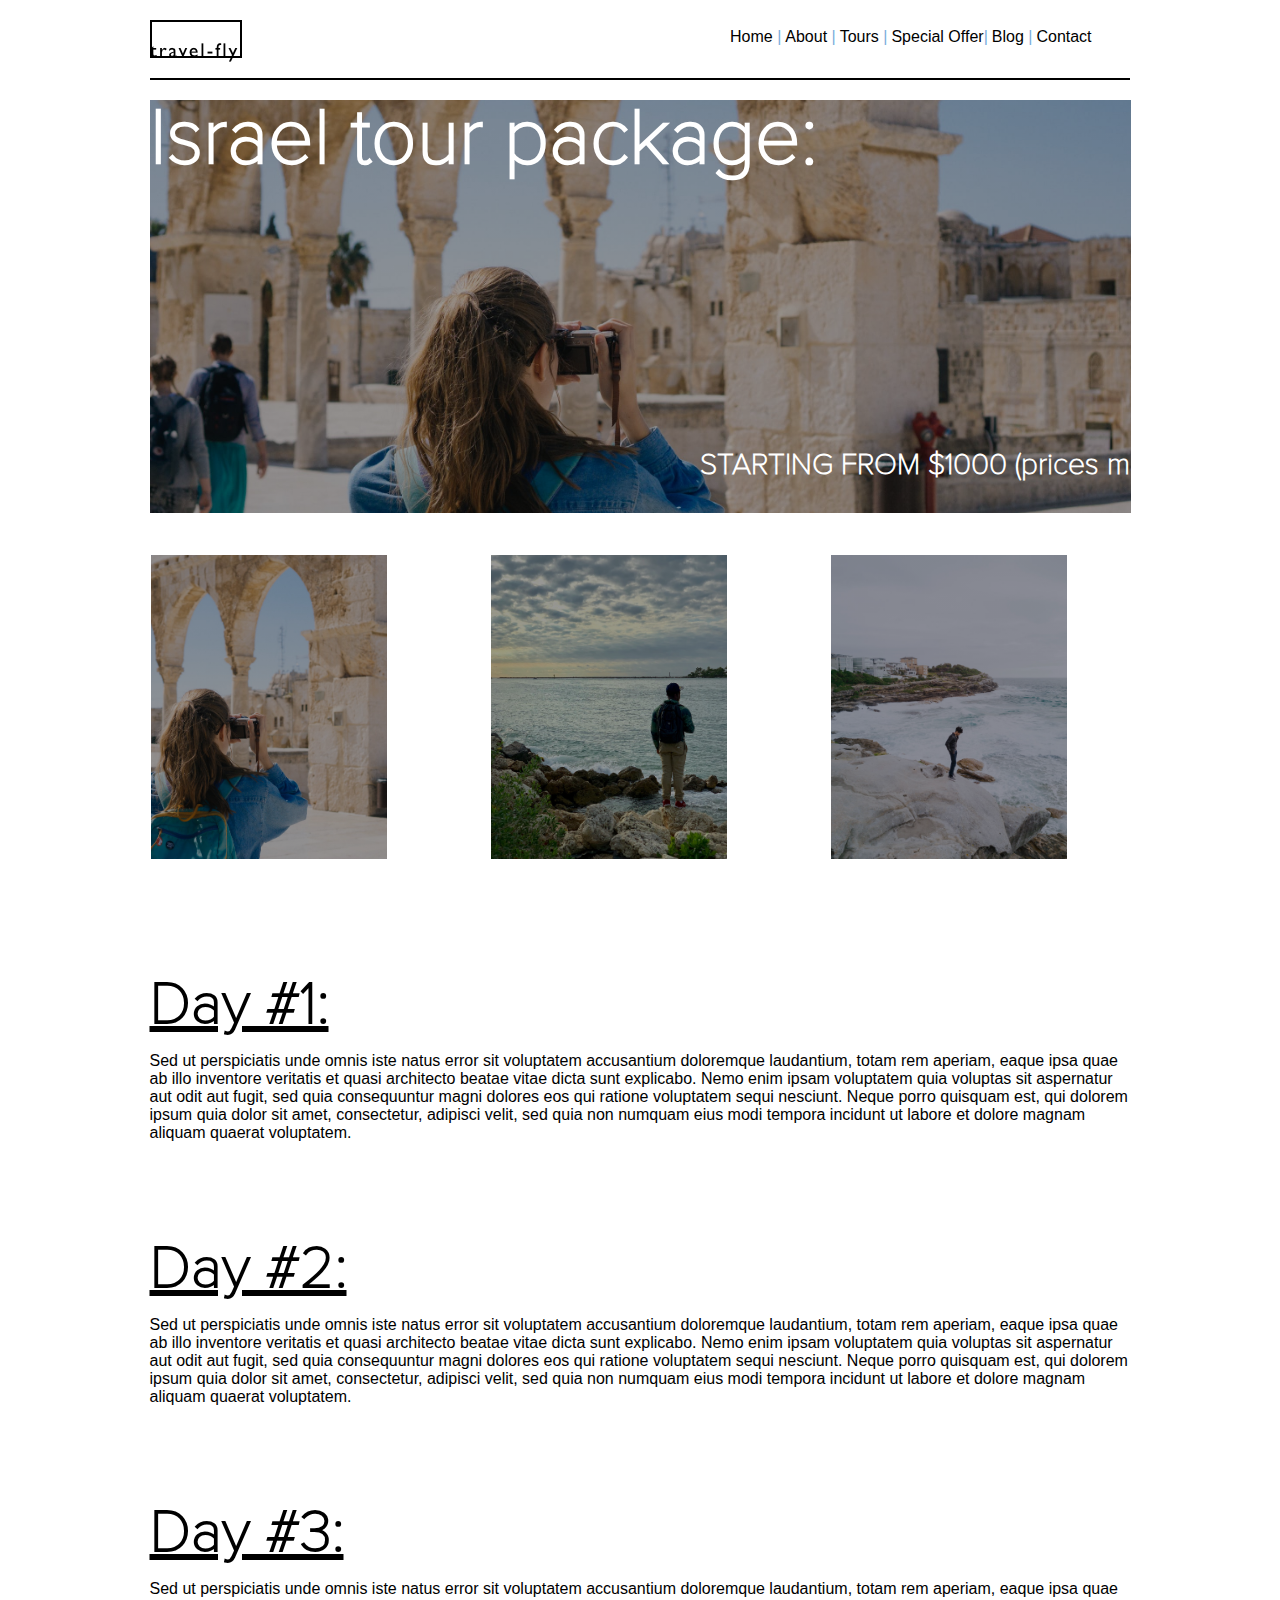
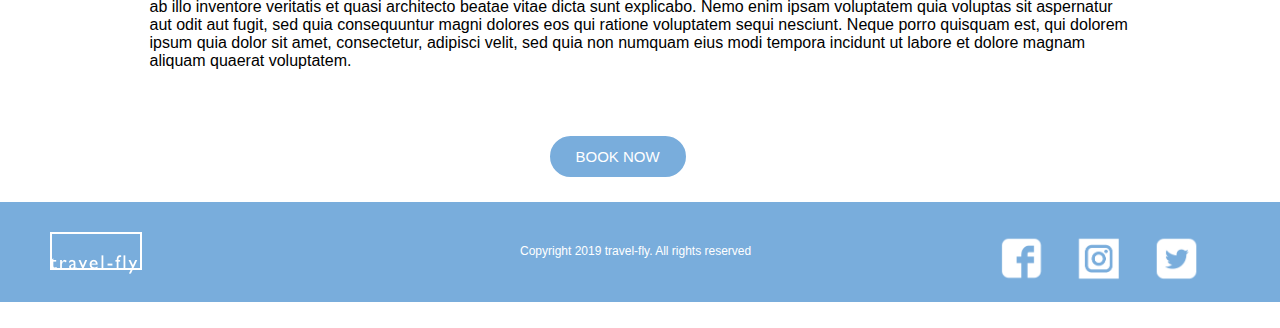
<file: index.html>
<!DOCTYPE html>
<html lang="en">
<head>
    <meta charset="UTF-8">
    <meta http-equiv="X-UA-Compatible" content="IE=edge">
    <meta name="viewport" content="width=device-width, initial-scale=1.0">
    <title>Tours</title>
    <link rel="stylesheet" href="./css/styles.css">
</head>
<body>
    <nav>
        <div class="logo"></div>
        <div class="links">
            <a href="#home">Home <span style="color:#79addc">|</span></a>
            <a href="#">About <span style="color:#79addc">|</span></a>
            <a href="#">Tours <span style="color:#79addc">|</span></a>
            <a href="#">Special Offer<span style="color:#79addc">|</span></a>
            <a href="#">Blog <span style="color:#79addc">|</span></a>
            <a href="#">Contact </a>
        </div>
        
    </nav>
    <div class="tour">
    <header>
        <h1>Israel tour package:</h1>
        <h2>STARTING FROM $1000 (prices may vary)</h2>
    </header>
    <div class="tours">
        <div class="tour-promo" id="israel">
            <div class="promo-one">
            </div>
        </div>
        <div class="tour-promo" id="israel">
            <div class="promo-two">
            </div>
        </div>
        <div class="tour-promo" id="israel">
            <div class="promo-three">
            </div>
        </div>
</div>
</div>
<div class="paragraphs">
    <div class="p-one">
        <h1>Day #1:</h1>
        <p>Sed ut perspiciatis unde omnis iste natus error sit voluptatem accusantium doloremque laudantium, totam rem aperiam, eaque ipsa quae ab illo inventore veritatis et quasi architecto beatae vitae dicta sunt explicabo. Nemo enim ipsam voluptatem quia voluptas sit aspernatur aut odit aut fugit, sed quia consequuntur magni dolores eos qui ratione voluptatem sequi nesciunt. Neque porro quisquam est, qui dolorem ipsum quia dolor sit amet, consectetur, adipisci velit, sed quia non numquam eius modi tempora incidunt ut labore et dolore magnam aliquam quaerat voluptatem. </p>
    </div>
    <div class="p-two">
      <h1>Day #2:</h1>  
      <p>Sed ut perspiciatis unde omnis iste natus error sit voluptatem accusantium doloremque laudantium, totam rem aperiam, eaque ipsa quae ab illo inventore veritatis et quasi architecto beatae vitae dicta sunt explicabo. Nemo enim ipsam voluptatem quia voluptas sit aspernatur aut odit aut fugit, sed quia consequuntur magni dolores eos qui ratione voluptatem sequi nesciunt. Neque porro quisquam est, qui dolorem ipsum quia dolor sit amet, consectetur, adipisci velit, sed quia non numquam eius modi tempora incidunt ut labore et dolore magnam aliquam quaerat voluptatem. </p>
    </div>
    <div class="p-three">
        <h1>Day #3:</h1>
        <p>Sed ut perspiciatis unde omnis iste natus error sit voluptatem accusantium doloremque laudantium, totam rem aperiam, eaque ipsa quae ab illo inventore veritatis et quasi architecto beatae vitae dicta sunt explicabo. Nemo enim ipsam voluptatem quia voluptas sit aspernatur aut odit aut fugit, sed quia consequuntur magni dolores eos qui ratione voluptatem sequi nesciunt. Neque porro quisquam est, qui dolorem ipsum quia dolor sit amet, consectetur, adipisci velit, sed quia non numquam eius modi tempora incidunt ut labore et dolore magnam aliquam quaerat voluptatem. </p>
        <button class="promo-button">BOOK NOW</button>
    </div>
</div>
<footer>
    <div class="logo-footer"></div>
    <p>Copyright 2019 travel-fly.  All rights reserved</p>
    <div class="social">
        <img src="./images/social-media.PNG" width="200px" height="50px" alt="">
    </div>
</div>
</footer>
</body>
</html>
</file>
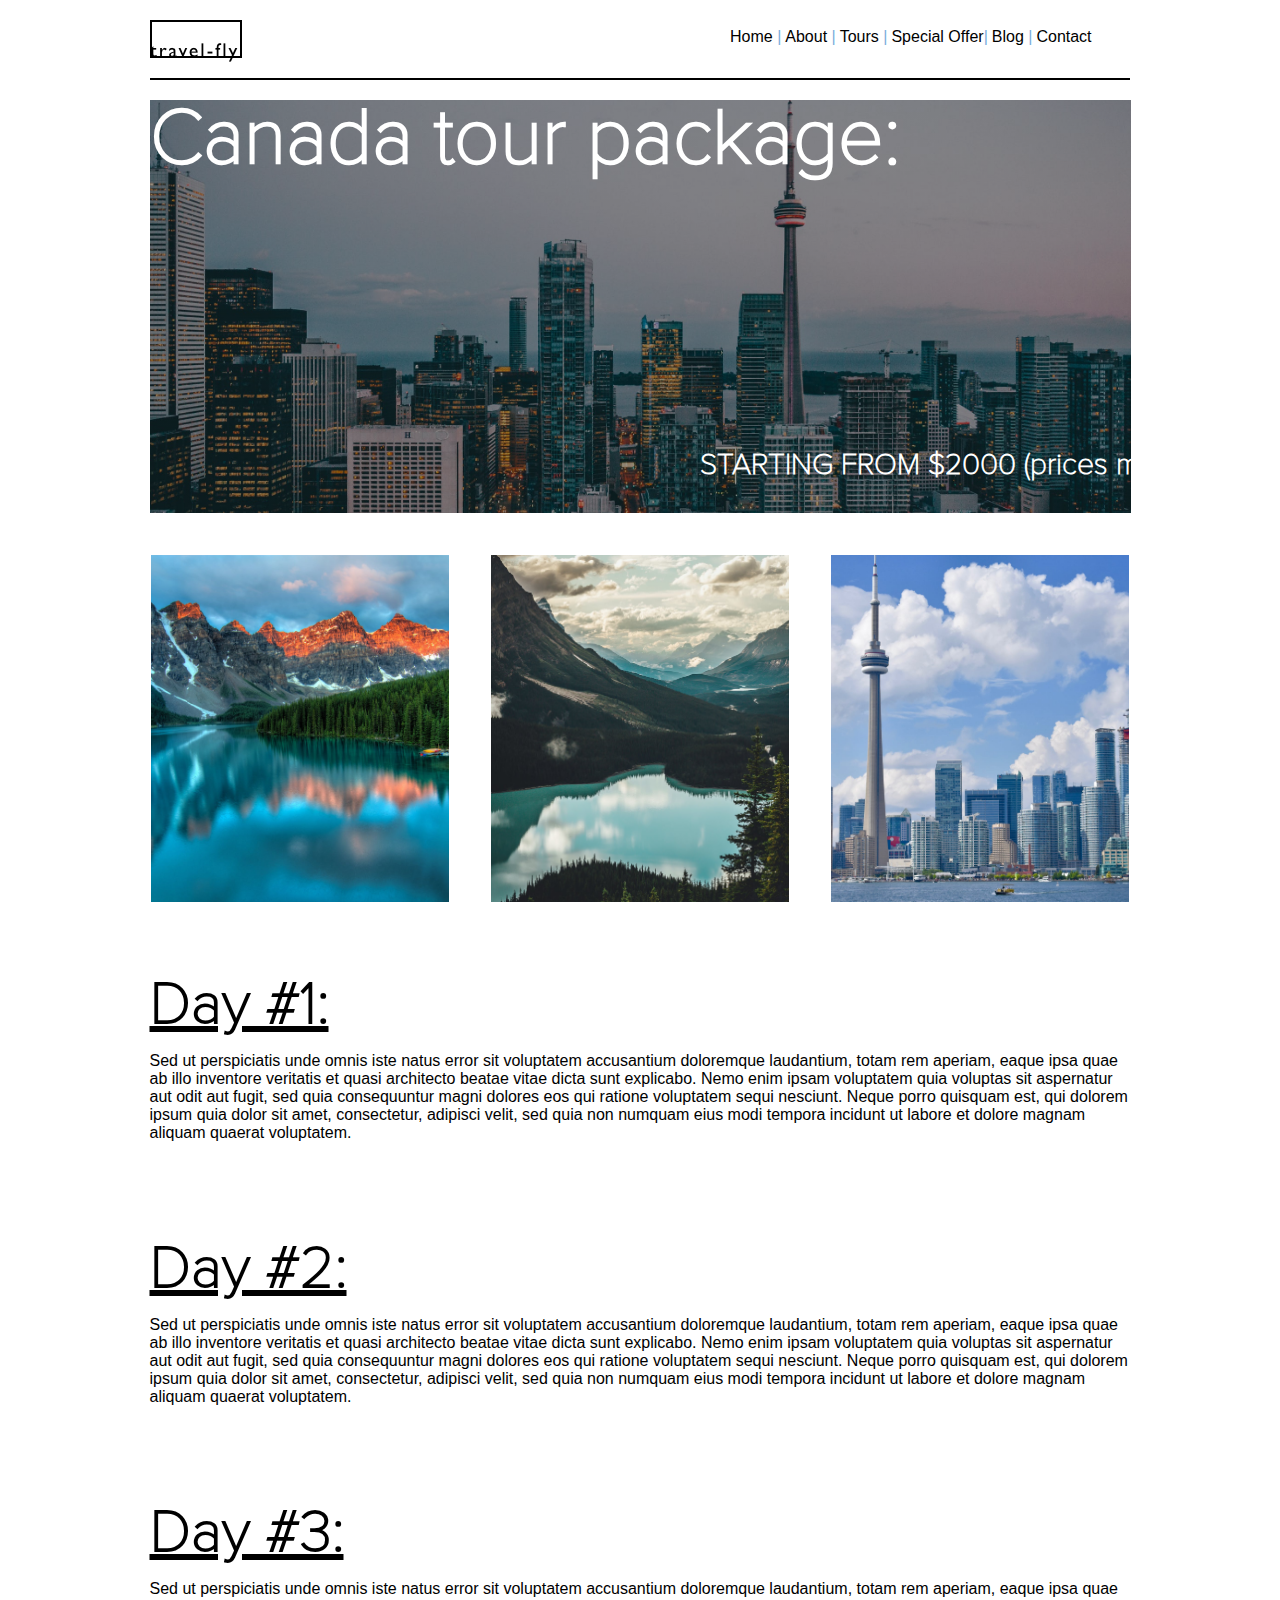
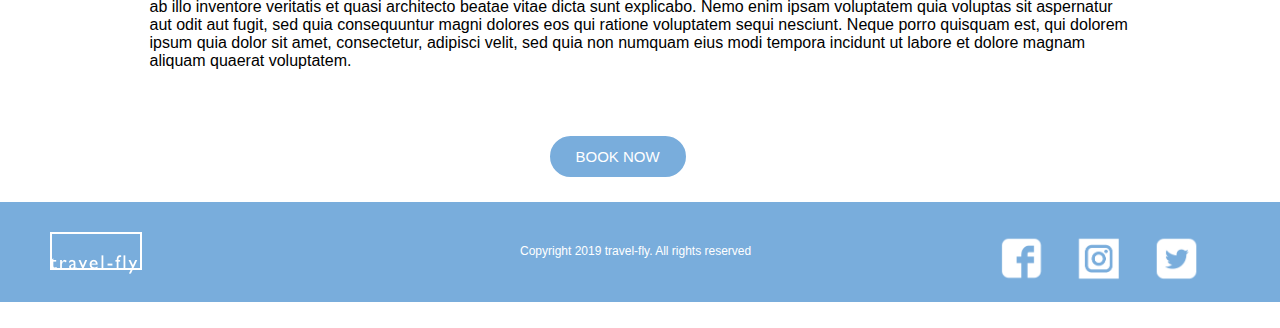
<file: tour-eight.html>
<!DOCTYPE html>
<html lang="en">
<head>
    <meta charset="UTF-8">
    <meta http-equiv="X-UA-Compatible" content="IE=edge">
    <meta name="viewport" content="width=device-width, initial-scale=1.0">
    <title>Tour-Eight</title>
    <link rel="stylesheet" href="./css/styles.css">
</head>
<body>
    <nav>
        <div class="logo"></div>
        <div class="links">
            <a href="#home">Home <span style="color:#79addc">|</span></a>
            <a href="#">About <span style="color:#79addc">|</span></a>
            <a href="#">Tours <span style="color:#79addc">|</span></a>
            <a href="#">Special Offer<span style="color:#79addc">|</span></a>
            <a href="#">Blog <span style="color:#79addc">|</span></a>
            <a href="#">Contact </a>
        </div>
        
    </nav>
    <div class="tour-eight">
    <header>
        <h1>Canada tour package:</h1>
        <h2>STARTING FROM $2000 (prices may vary)</h2>
    </header>
    <div class="tours">
        <div class="tour-promo" id="israel">
            <div class="promo-twenty-two">
            </div>
        </div>
        <div class="tour-promo" id="israel">
            <div class="promo-twenty-three">
            </div>
        </div>
        <div class="tour-promo" id="israel">
            <div class="promo-twenty-four">
            </div>
        </div>
</div>
</div>
<div class="paragraphs">
    <div class="p-one">
        <h1>Day #1:</h1>
        <p>Sed ut perspiciatis unde omnis iste natus error sit voluptatem accusantium doloremque laudantium, totam rem aperiam, eaque ipsa quae ab illo inventore veritatis et quasi architecto beatae vitae dicta sunt explicabo. Nemo enim ipsam voluptatem quia voluptas sit aspernatur aut odit aut fugit, sed quia consequuntur magni dolores eos qui ratione voluptatem sequi nesciunt. Neque porro quisquam est, qui dolorem ipsum quia dolor sit amet, consectetur, adipisci velit, sed quia non numquam eius modi tempora incidunt ut labore et dolore magnam aliquam quaerat voluptatem. </p>
    </div>
    <div class="p-two">
      <h1>Day #2:</h1>  
      <p>Sed ut perspiciatis unde omnis iste natus error sit voluptatem accusantium doloremque laudantium, totam rem aperiam, eaque ipsa quae ab illo inventore veritatis et quasi architecto beatae vitae dicta sunt explicabo. Nemo enim ipsam voluptatem quia voluptas sit aspernatur aut odit aut fugit, sed quia consequuntur magni dolores eos qui ratione voluptatem sequi nesciunt. Neque porro quisquam est, qui dolorem ipsum quia dolor sit amet, consectetur, adipisci velit, sed quia non numquam eius modi tempora incidunt ut labore et dolore magnam aliquam quaerat voluptatem. </p>
    </div>
    <div class="p-three">
        <h1>Day #3:</h1>
        <p>Sed ut perspiciatis unde omnis iste natus error sit voluptatem accusantium doloremque laudantium, totam rem aperiam, eaque ipsa quae ab illo inventore veritatis et quasi architecto beatae vitae dicta sunt explicabo. Nemo enim ipsam voluptatem quia voluptas sit aspernatur aut odit aut fugit, sed quia consequuntur magni dolores eos qui ratione voluptatem sequi nesciunt. Neque porro quisquam est, qui dolorem ipsum quia dolor sit amet, consectetur, adipisci velit, sed quia non numquam eius modi tempora incidunt ut labore et dolore magnam aliquam quaerat voluptatem. </p>
        <button class="promo-button">BOOK NOW</button>
    </div>
</div>
<footer>
    <div class="logo-footer"></div>
    <p>Copyright 2019 travel-fly.  All rights reserved</p>
    <div class="social">
        <img src="./images/social-media.PNG" width="200px" height="50px" alt="">
    </div>
</div>
</footer>
</body>
</html>
</file>
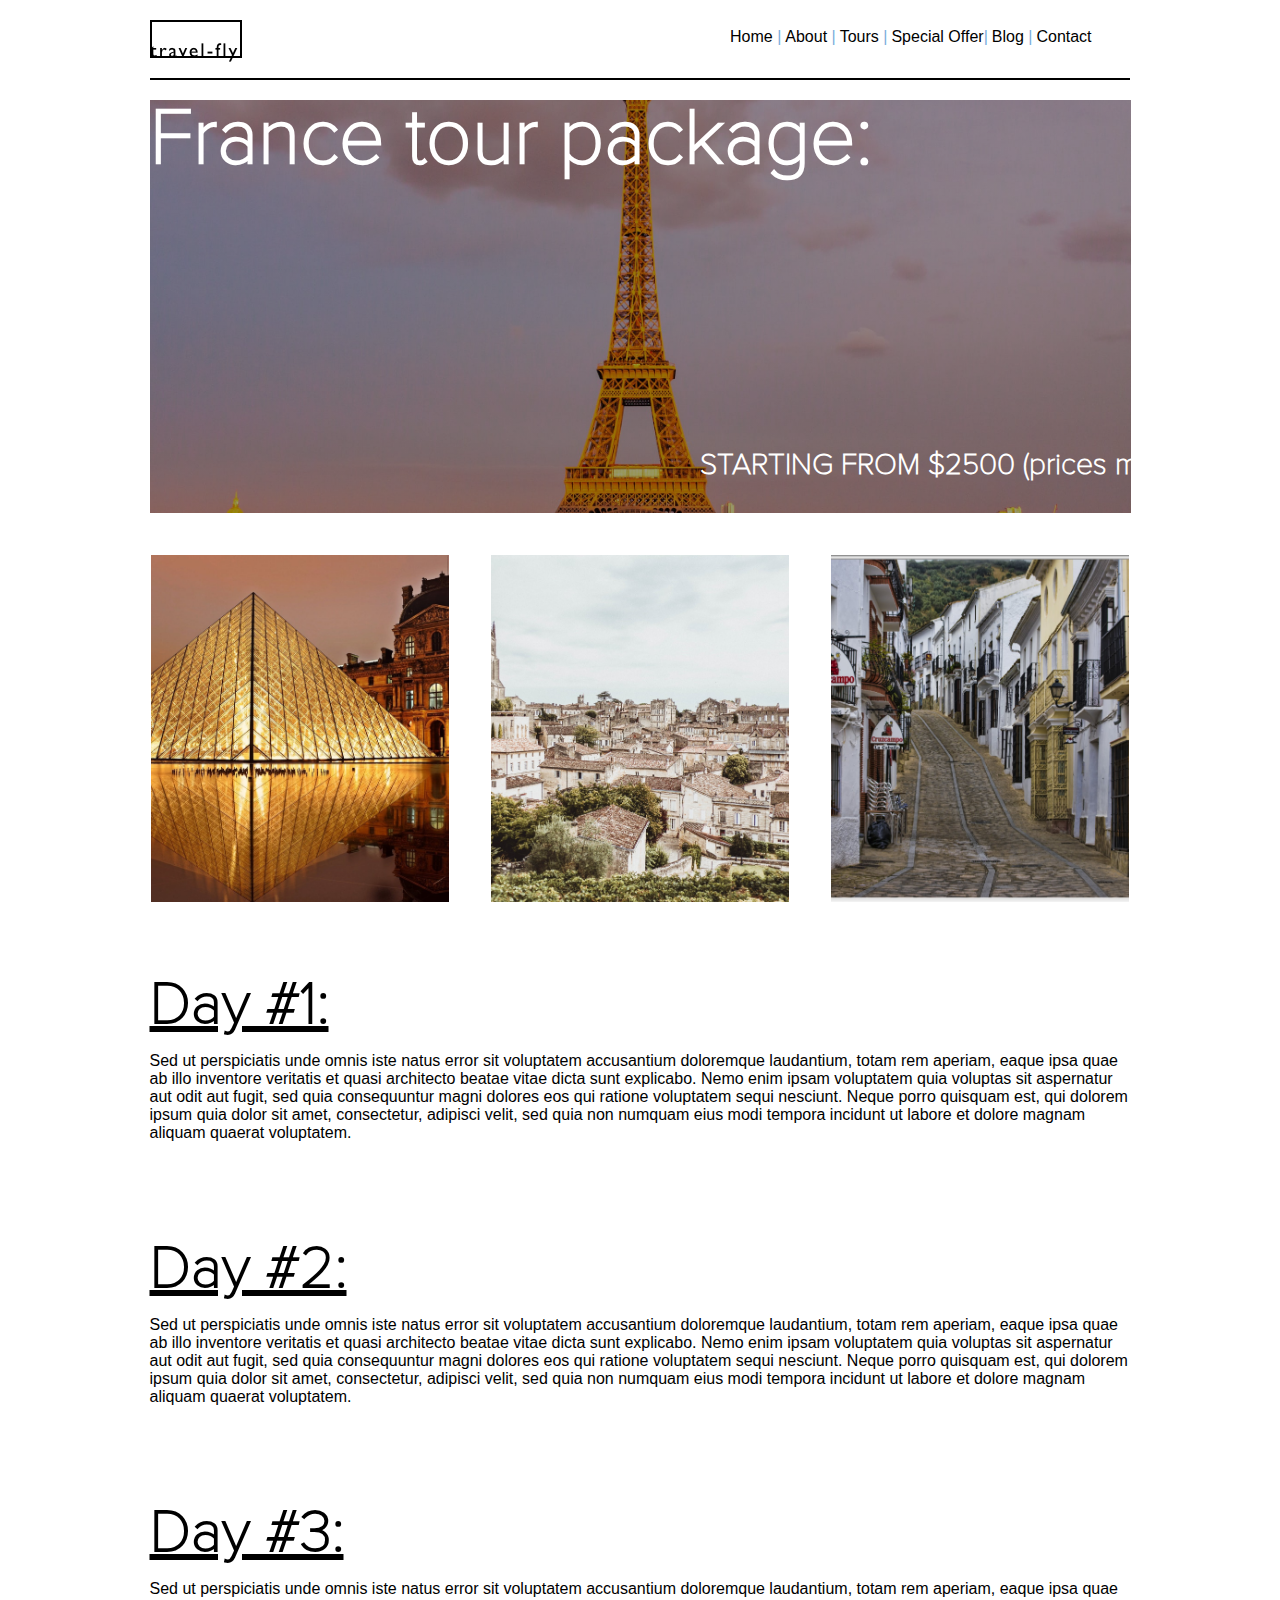
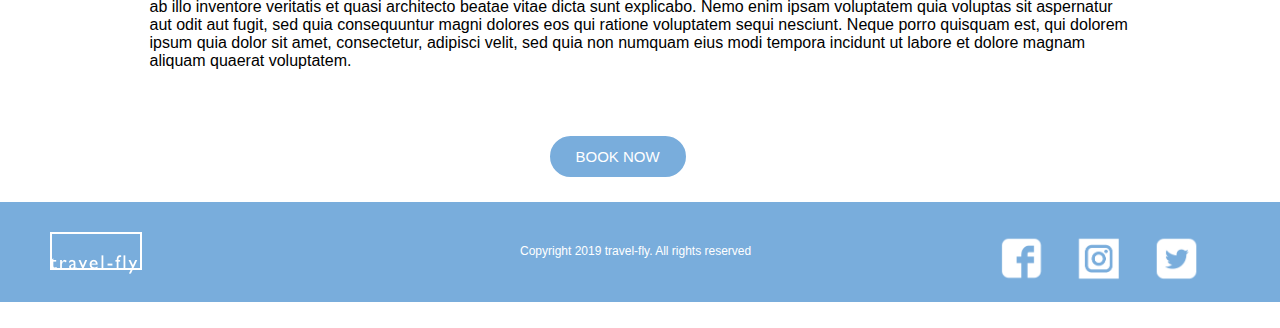
<file: tour-five.html>
<!DOCTYPE html>
<html lang="en">
<head>
    <meta charset="UTF-8">
    <meta http-equiv="X-UA-Compatible" content="IE=edge">
    <meta name="viewport" content="width=device-width, initial-scale=1.0">
    <title>Tour-Five</title>
    <link rel="stylesheet" href="./css/styles.css">
</head>
<body>
    <nav>
        <div class="logo"></div>
        <div class="links">
            <a href="#home">Home <span style="color:#79addc">|</span></a>
            <a href="#">About <span style="color:#79addc">|</span></a>
            <a href="#">Tours <span style="color:#79addc">|</span></a>
            <a href="#">Special Offer<span style="color:#79addc">|</span></a>
            <a href="#">Blog <span style="color:#79addc">|</span></a>
            <a href="#">Contact </a>
        </div>
        
    </nav>
    <div class="tour-five">
    <header>
        <h1>France tour package:</h1>
        <h2>STARTING FROM $2500 (prices may vary)</h2>
    </header>
    <div class="tours">
        <div class="tour-promo" id="israel">
            <div class="promo-thirteen">
            </div>
        </div>
        <div class="tour-promo" id="israel">
            <div class="promo-fourteen">
            </div>
        </div>
        <div class="tour-promo" id="israel">
            <div class="promo-fifteen">
            </div>
        </div>
</div>
</div>
<div class="paragraphs">
    <div class="p-one">
        <h1>Day #1:</h1>
        <p>Sed ut perspiciatis unde omnis iste natus error sit voluptatem accusantium doloremque laudantium, totam rem aperiam, eaque ipsa quae ab illo inventore veritatis et quasi architecto beatae vitae dicta sunt explicabo. Nemo enim ipsam voluptatem quia voluptas sit aspernatur aut odit aut fugit, sed quia consequuntur magni dolores eos qui ratione voluptatem sequi nesciunt. Neque porro quisquam est, qui dolorem ipsum quia dolor sit amet, consectetur, adipisci velit, sed quia non numquam eius modi tempora incidunt ut labore et dolore magnam aliquam quaerat voluptatem. </p>
    </div>
    <div class="p-two">
      <h1>Day #2:</h1>  
      <p>Sed ut perspiciatis unde omnis iste natus error sit voluptatem accusantium doloremque laudantium, totam rem aperiam, eaque ipsa quae ab illo inventore veritatis et quasi architecto beatae vitae dicta sunt explicabo. Nemo enim ipsam voluptatem quia voluptas sit aspernatur aut odit aut fugit, sed quia consequuntur magni dolores eos qui ratione voluptatem sequi nesciunt. Neque porro quisquam est, qui dolorem ipsum quia dolor sit amet, consectetur, adipisci velit, sed quia non numquam eius modi tempora incidunt ut labore et dolore magnam aliquam quaerat voluptatem. </p>
    </div>
    <div class="p-three">
        <h1>Day #3:</h1>
        <p>Sed ut perspiciatis unde omnis iste natus error sit voluptatem accusantium doloremque laudantium, totam rem aperiam, eaque ipsa quae ab illo inventore veritatis et quasi architecto beatae vitae dicta sunt explicabo. Nemo enim ipsam voluptatem quia voluptas sit aspernatur aut odit aut fugit, sed quia consequuntur magni dolores eos qui ratione voluptatem sequi nesciunt. Neque porro quisquam est, qui dolorem ipsum quia dolor sit amet, consectetur, adipisci velit, sed quia non numquam eius modi tempora incidunt ut labore et dolore magnam aliquam quaerat voluptatem. </p>
        <button class="promo-button">BOOK NOW</button>
    </div>
</div>
<footer>
    <div class="logo-footer"></div>
    <p>Copyright 2019 travel-fly.  All rights reserved</p>
    <div class="social">
        <img src="./images/social-media.PNG" width="200px" height="50px" alt="">
    </div>
</div>
</footer>
</body>
</html>
</file>
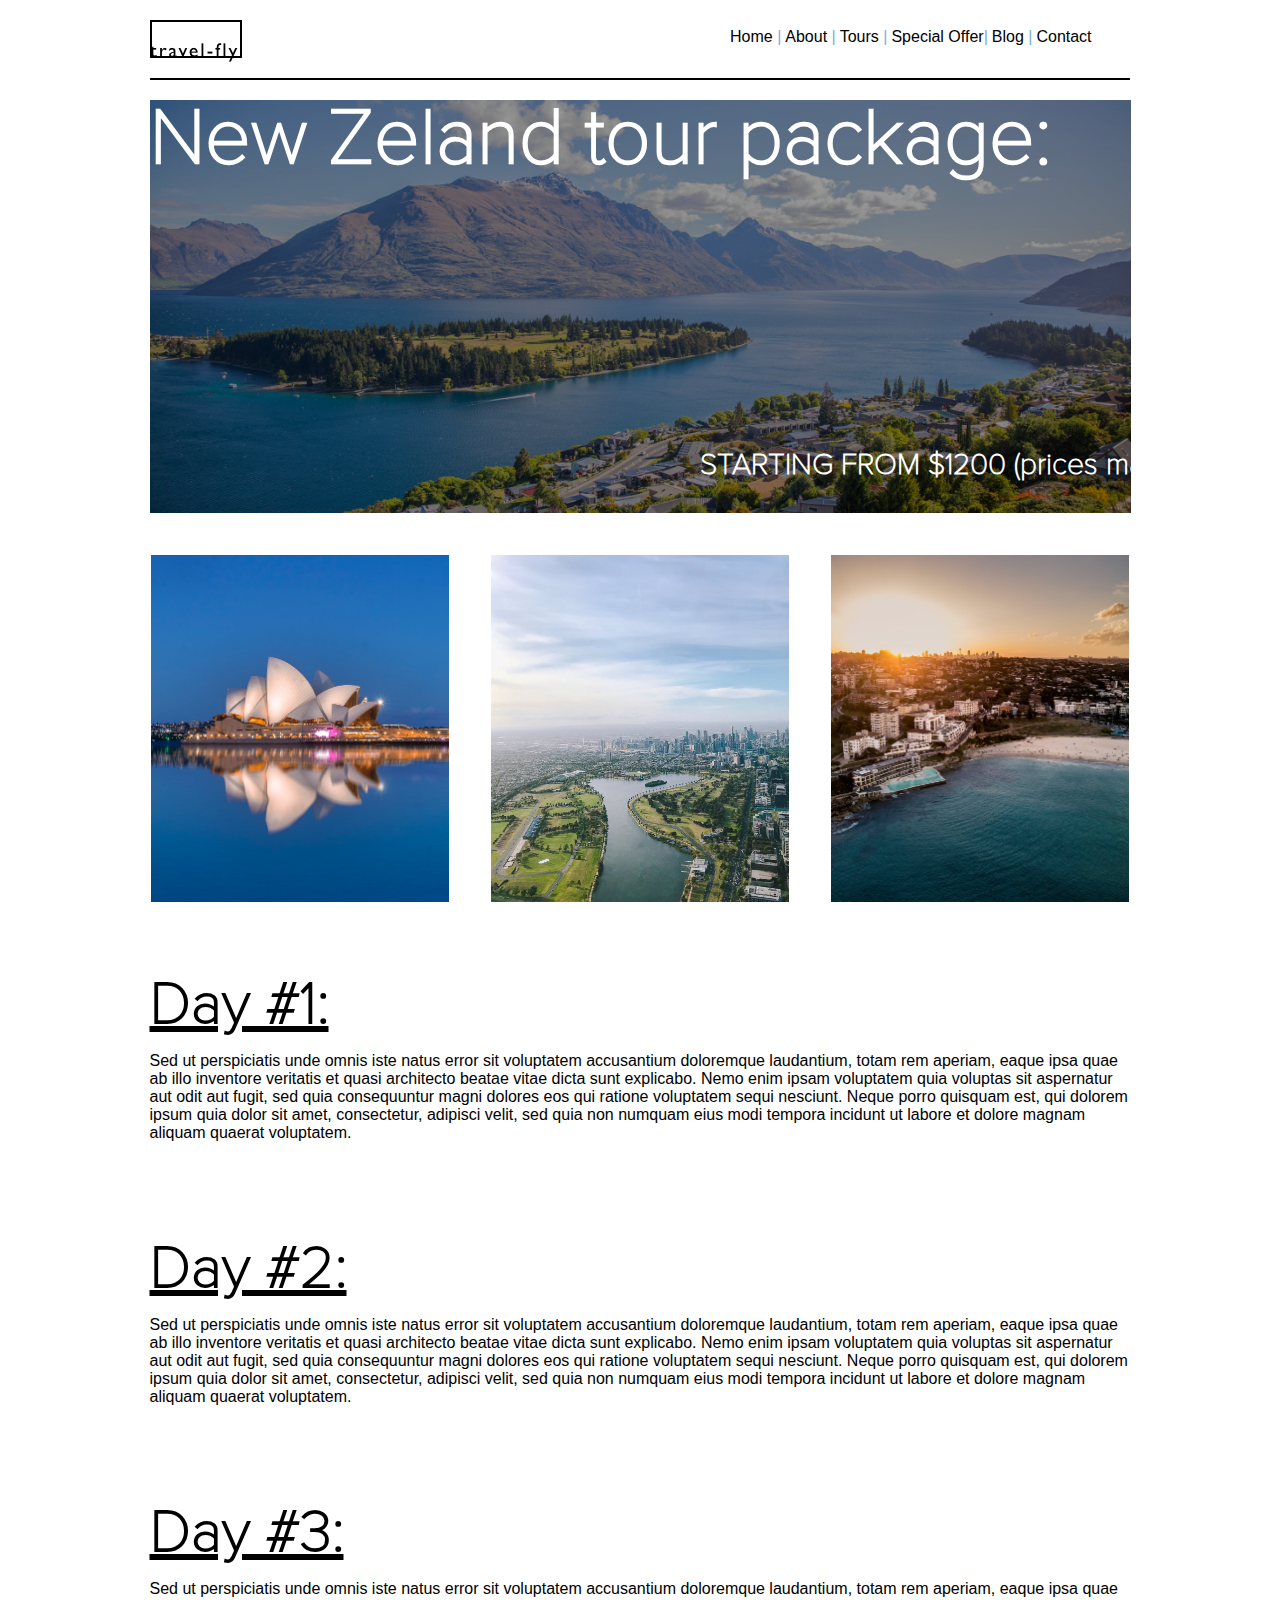
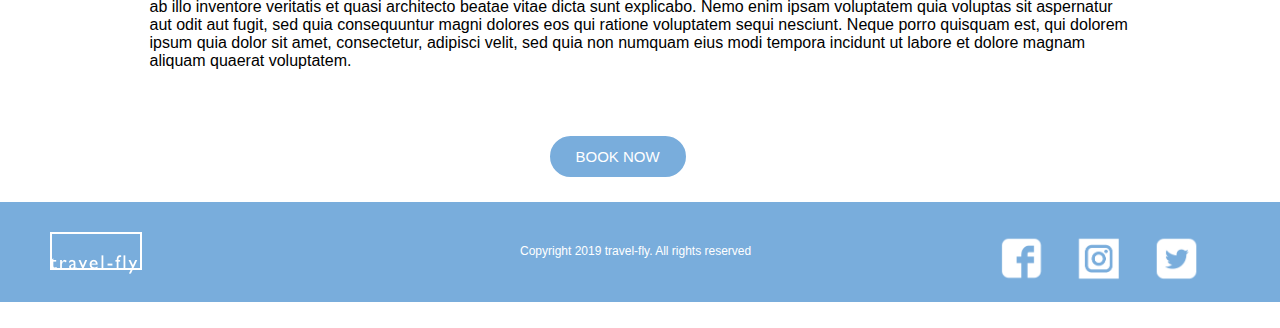
<file: tour-four.html>
<!DOCTYPE html>
<html lang="en">
<head>
    <meta charset="UTF-8">
    <meta http-equiv="X-UA-Compatible" content="IE=edge">
    <meta name="viewport" content="width=device-width, initial-scale=1.0">
    <title>Tour-Four</title>
    <link rel="stylesheet" href="./css/styles.css">
</head>
<body>
    <nav>
        <div class="logo"></div>
        <div class="links">
            <a href="#home">Home <span style="color:#79addc">|</span></a>
            <a href="#">About <span style="color:#79addc">|</span></a>
            <a href="#">Tours <span style="color:#79addc">|</span></a>
            <a href="#">Special Offer<span style="color:#79addc">|</span></a>
            <a href="#">Blog <span style="color:#79addc">|</span></a>
            <a href="#">Contact </a>
        </div>
        
    </nav>
    <div class="tour-four">
    <header>
        <h1>New Zeland tour package:</h1>
        <h2>STARTING FROM $1200 (prices may vary)</h2>
    </header>
    <div class="tours">
        <div class="tour-promo" id="israel">
            <div class="promo-ten">
            </div>
        </div>
        <div class="tour-promo" id="israel">
            <div class="promo-eleven">
            </div>
        </div>
        <div class="tour-promo" id="israel">
            <div class="promo-twelve">
            </div>
        </div>
</div>
</div>
<div class="paragraphs">
    <div class="p-one">
        <h1>Day #1:</h1>
        <p>Sed ut perspiciatis unde omnis iste natus error sit voluptatem accusantium doloremque laudantium, totam rem aperiam, eaque ipsa quae ab illo inventore veritatis et quasi architecto beatae vitae dicta sunt explicabo. Nemo enim ipsam voluptatem quia voluptas sit aspernatur aut odit aut fugit, sed quia consequuntur magni dolores eos qui ratione voluptatem sequi nesciunt. Neque porro quisquam est, qui dolorem ipsum quia dolor sit amet, consectetur, adipisci velit, sed quia non numquam eius modi tempora incidunt ut labore et dolore magnam aliquam quaerat voluptatem. </p>
    </div>
    <div class="p-two">
      <h1>Day #2:</h1>  
      <p>Sed ut perspiciatis unde omnis iste natus error sit voluptatem accusantium doloremque laudantium, totam rem aperiam, eaque ipsa quae ab illo inventore veritatis et quasi architecto beatae vitae dicta sunt explicabo. Nemo enim ipsam voluptatem quia voluptas sit aspernatur aut odit aut fugit, sed quia consequuntur magni dolores eos qui ratione voluptatem sequi nesciunt. Neque porro quisquam est, qui dolorem ipsum quia dolor sit amet, consectetur, adipisci velit, sed quia non numquam eius modi tempora incidunt ut labore et dolore magnam aliquam quaerat voluptatem. </p>
    </div>
    <div class="p-three">
        <h1>Day #3:</h1>
        <p>Sed ut perspiciatis unde omnis iste natus error sit voluptatem accusantium doloremque laudantium, totam rem aperiam, eaque ipsa quae ab illo inventore veritatis et quasi architecto beatae vitae dicta sunt explicabo. Nemo enim ipsam voluptatem quia voluptas sit aspernatur aut odit aut fugit, sed quia consequuntur magni dolores eos qui ratione voluptatem sequi nesciunt. Neque porro quisquam est, qui dolorem ipsum quia dolor sit amet, consectetur, adipisci velit, sed quia non numquam eius modi tempora incidunt ut labore et dolore magnam aliquam quaerat voluptatem. </p>
        <button class="promo-button">BOOK NOW</button>
    </div>
</div>
<footer>
    <div class="logo-footer"></div>
    <p>Copyright 2019 travel-fly.  All rights reserved</p>
    <div class="social">
        <img src="./images/social-media.PNG" width="200px" height="50px" alt="">
    </div>
</div>
</footer>
</body>
</html>
</file>
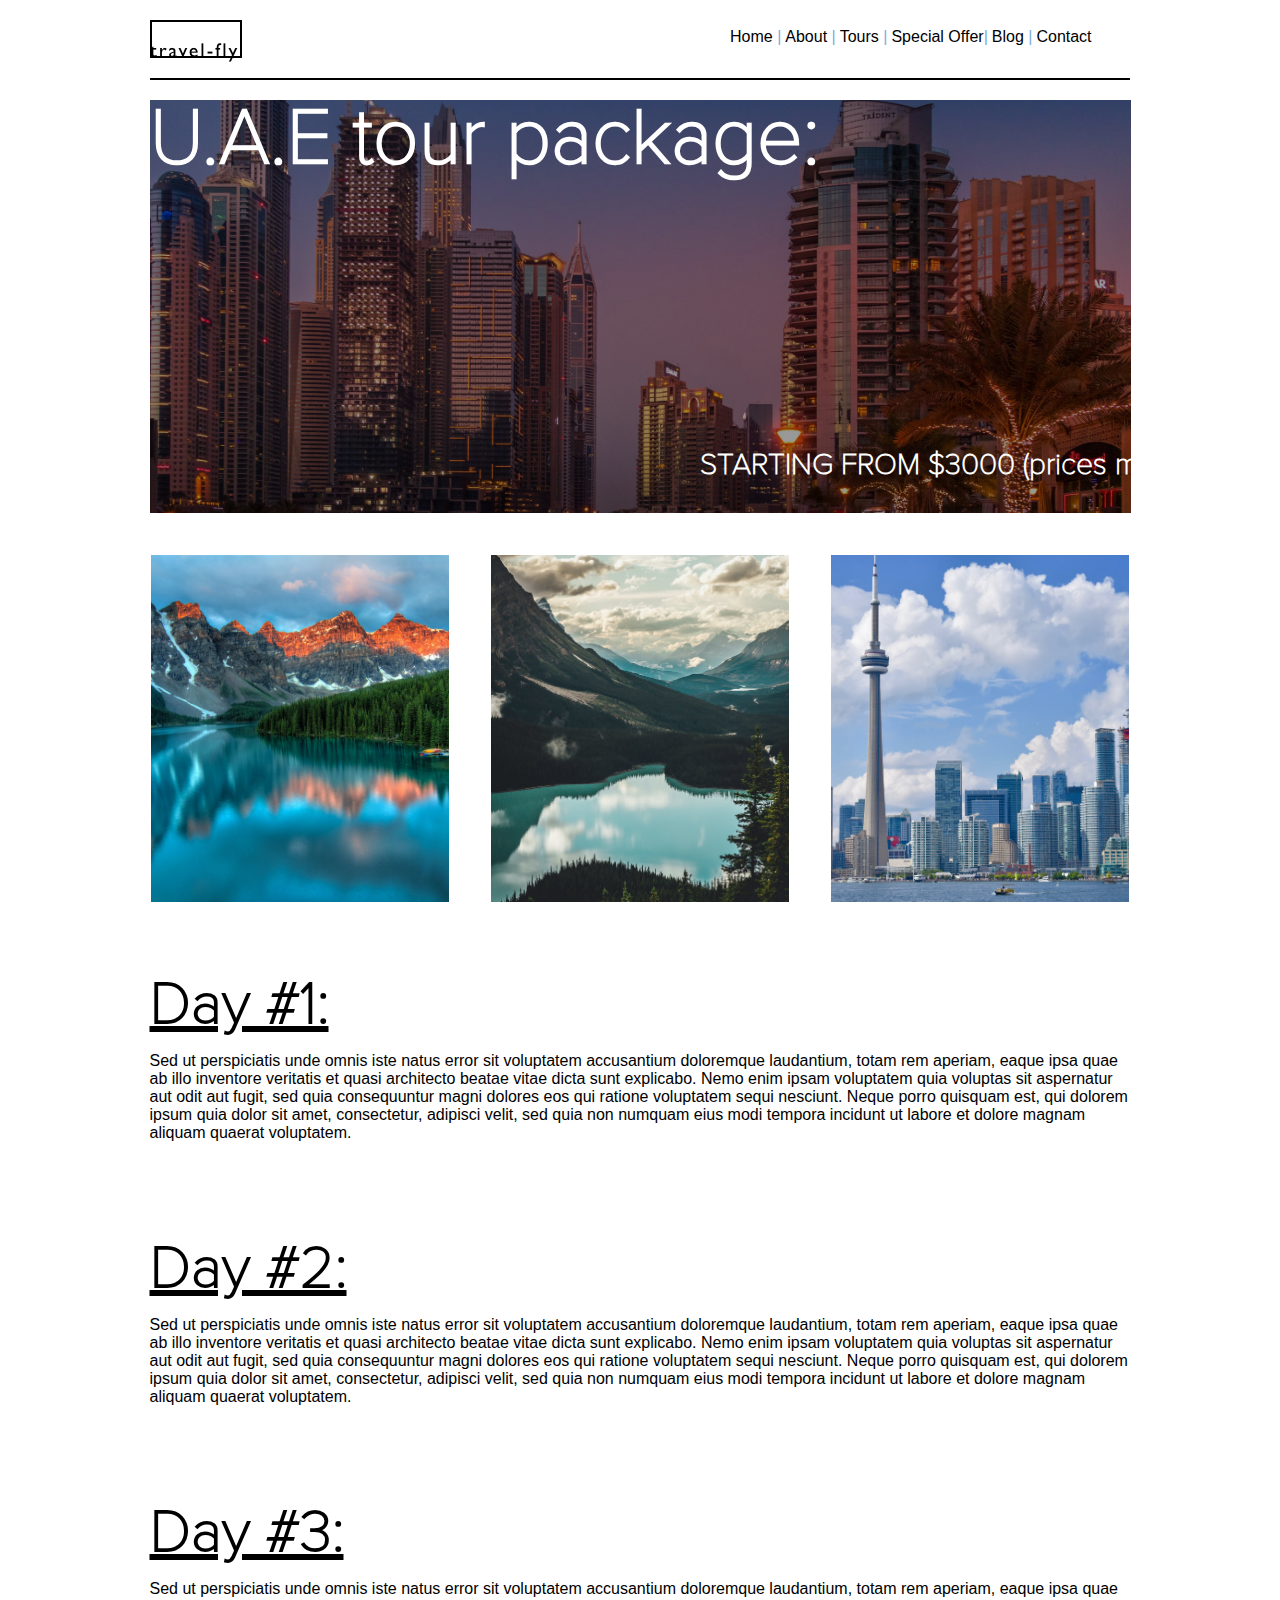
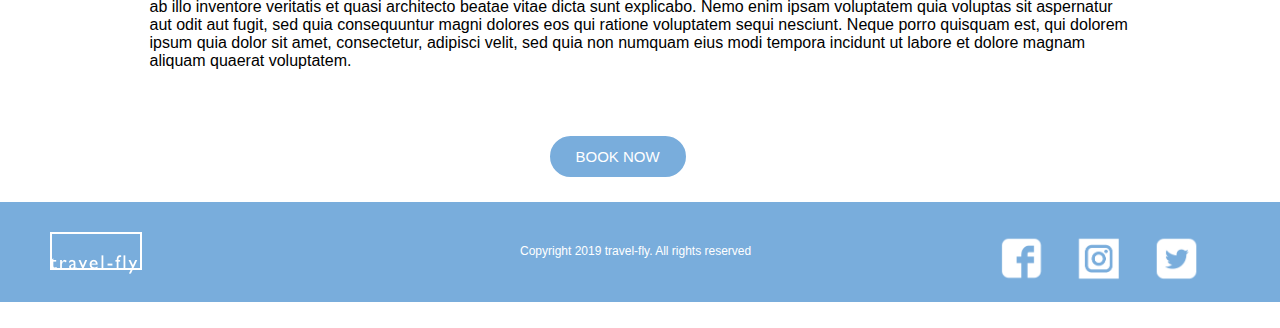
<file: tour-nine.html>
<!DOCTYPE html>
<html lang="en">
<head>
    <meta charset="UTF-8">
    <meta http-equiv="X-UA-Compatible" content="IE=edge">
    <meta name="viewport" content="width=device-width, initial-scale=1.0">
    <title>Tours</title>
    <link rel="stylesheet" href="./css/styles.css">
</head>
<body>
    <nav>
        <div class="logo"></div>
        <div class="links">
            <a href="#home">Home <span style="color:#79addc">|</span></a>
            <a href="#">About <span style="color:#79addc">|</span></a>
            <a href="#">Tours <span style="color:#79addc">|</span></a>
            <a href="#">Special Offer<span style="color:#79addc">|</span></a>
            <a href="#">Blog <span style="color:#79addc">|</span></a>
            <a href="#">Contact </a>
        </div>
        
    </nav>
    <div class="tour-nine">
    <header>
        <h1>U.A.E tour package:</h1>
        <h2>STARTING FROM $3000 (prices may vary)</h2>
    </header>
    <div class="tours">
        <div class="tour-promo" id="israel">
            <div class="promo-twenty-five">
            </div>
        </div>
        <div class="tour-promo" id="israel">
            <div class="promo-twenty-six">
            </div>
        </div>
        <div class="tour-promo" id="israel">
            <div class="promo-twenty-seven">
            </div>
        </div>
</div>
</div>
<div class="paragraphs">
    <div class="p-one">
        <h1>Day #1:</h1>
        <p>Sed ut perspiciatis unde omnis iste natus error sit voluptatem accusantium doloremque laudantium, totam rem aperiam, eaque ipsa quae ab illo inventore veritatis et quasi architecto beatae vitae dicta sunt explicabo. Nemo enim ipsam voluptatem quia voluptas sit aspernatur aut odit aut fugit, sed quia consequuntur magni dolores eos qui ratione voluptatem sequi nesciunt. Neque porro quisquam est, qui dolorem ipsum quia dolor sit amet, consectetur, adipisci velit, sed quia non numquam eius modi tempora incidunt ut labore et dolore magnam aliquam quaerat voluptatem. </p>
    </div>
    <div class="p-two">
      <h1>Day #2:</h1>  
      <p>Sed ut perspiciatis unde omnis iste natus error sit voluptatem accusantium doloremque laudantium, totam rem aperiam, eaque ipsa quae ab illo inventore veritatis et quasi architecto beatae vitae dicta sunt explicabo. Nemo enim ipsam voluptatem quia voluptas sit aspernatur aut odit aut fugit, sed quia consequuntur magni dolores eos qui ratione voluptatem sequi nesciunt. Neque porro quisquam est, qui dolorem ipsum quia dolor sit amet, consectetur, adipisci velit, sed quia non numquam eius modi tempora incidunt ut labore et dolore magnam aliquam quaerat voluptatem. </p>
    </div>
    <div class="p-three">
        <h1>Day #3:</h1>
        <p>Sed ut perspiciatis unde omnis iste natus error sit voluptatem accusantium doloremque laudantium, totam rem aperiam, eaque ipsa quae ab illo inventore veritatis et quasi architecto beatae vitae dicta sunt explicabo. Nemo enim ipsam voluptatem quia voluptas sit aspernatur aut odit aut fugit, sed quia consequuntur magni dolores eos qui ratione voluptatem sequi nesciunt. Neque porro quisquam est, qui dolorem ipsum quia dolor sit amet, consectetur, adipisci velit, sed quia non numquam eius modi tempora incidunt ut labore et dolore magnam aliquam quaerat voluptatem. </p>
        <button class="promo-button">BOOK NOW</button>
    </div>
</div>
<footer>
    <div class="logo-footer"></div>
    <p>Copyright 2019 travel-fly.  All rights reserved</p>
    <div class="social">
        <img src="./images/social-media.PNG" width="200px" height="50px" alt="">
    </div>
</div>
</footer>
</body>
</html>
</file>
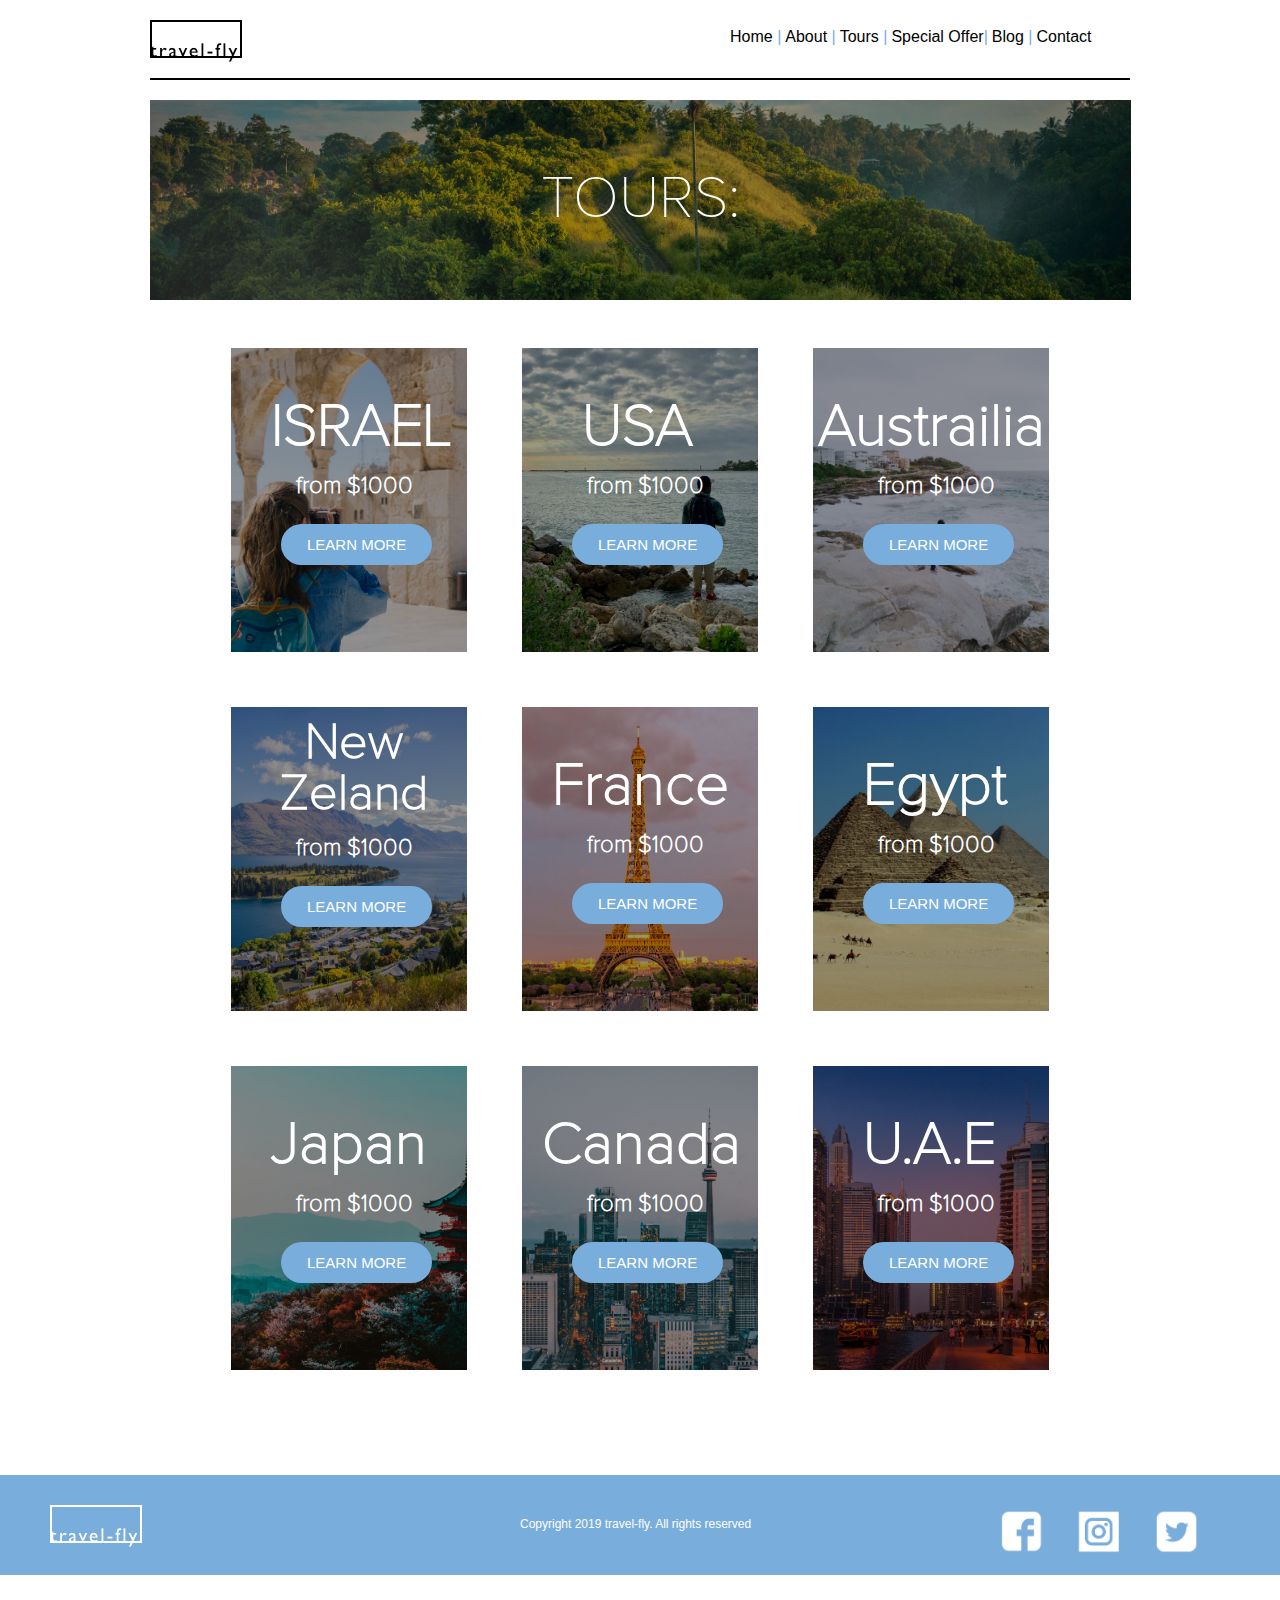
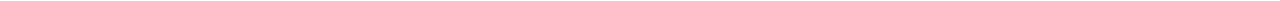
<file: tour-page.html>
<!DOCTYPE html>
<html lang="en">
<head>
    <meta charset="UTF-8">
    <meta http-equiv="X-UA-Compatible" content="IE=edge">
    <meta name="viewport" content="width=device-width, initial-scale=1.0">
    <title>Tours</title>
    <link rel="stylesheet" href="./css/styles.css">
</head>
<body>
    <nav>
        <div class="logo"></div>
        <div class="links">
            <a href="#home">Home <span style="color:#79addc">|</span></a>
            <a href="#">About <span style="color:#79addc">|</span></a>
            <a href="#">Tours <span style="color:#79addc">|</span></a>
            <a href="#">Special Offer<span style="color:#79addc">|</span></a>
            <a href="#">Blog <span style="color:#79addc">|</span></a>
            <a href="#">Contact </a>
        </div>
        
    </nav>
    <div class="tour-page">
    <header >
        <span>Tours:</span>
    </header>
<div class="tours">
    <div class="tour-promo" id="israel">
        <div class="promo-one">
            <h1>ISRAEL</h1>
            <h2>from $1000</h2>
            <button class="promo-button">LEARN MORE</button>
        </div>
    </div>
    <div class="tour-promo" id="usa">
        <div class="promo-two">
            <h1>USA</h1>
            <h2>from $1000</h2>
            <button class="promo-button">LEARN MORE</button>
        </div>
    </div>
    <div class="tour-promo" id="austrailia">
        <div class="promo-three">
            <h1>Austrailia</h1>
            <h2>from $1000</h2>
            <button class="promo-button">LEARN MORE</button>
        </div>
    </div>
    <div class="tour-promo" id="new-zeland">
        <div class="promo-four">
            <h1>New Zeland</h1>
            <h2>from $1000</h2>
            <button class="promo-button">LEARN MORE</button>
        </div>
    </div>
    <div class="tour-promo" id="france">
        <div class="promo-five">
            <h1>France</h1>
            <h2>from $1000</h2>
            <button class="promo-button">LEARN MORE</button>
        </div>
    </div>
    <div class="tour-promo" id="egypt">
        <div class="promo-six">
            <h1>Egypt</h1>
            <h2>from $1000</h2>
            <button class="promo-button">LEARN MORE</button>
        </div>
    </div>
    <div class="tour-promo" id="japan">
        <div class="promo-seven">
            <h1>Japan</h1>
            <h2>from $1000</h2>
            <button class="promo-button">LEARN MORE</button>
        </div>
    </div>
    <div class="tour-promo" id="canada">
        <div class="promo-eight">
            <h1>Canada</h1>
            <h2>from $1000</h2>
            <button class="promo-button">LEARN MORE</button>
        </div>
    </div>
    <div class="tour-promo" id="uae">
        <div class="promo-nine">
            <h1>U.A.E</h1>
            <h2>from $1000</h2>
            <button class="promo-button">LEARN MORE</button>
        </div>
    </div>
</div>
</div>
<footer>
    <div class="logo-footer"></div>
    <p>Copyright 2019 travel-fly.  All rights reserved</p>
    <div class="social">
        <img src="./images/social-media.PNG" width="200px" height="50px" alt="">
    </div>
</div>
</footer>
</body>
</html>
</file>
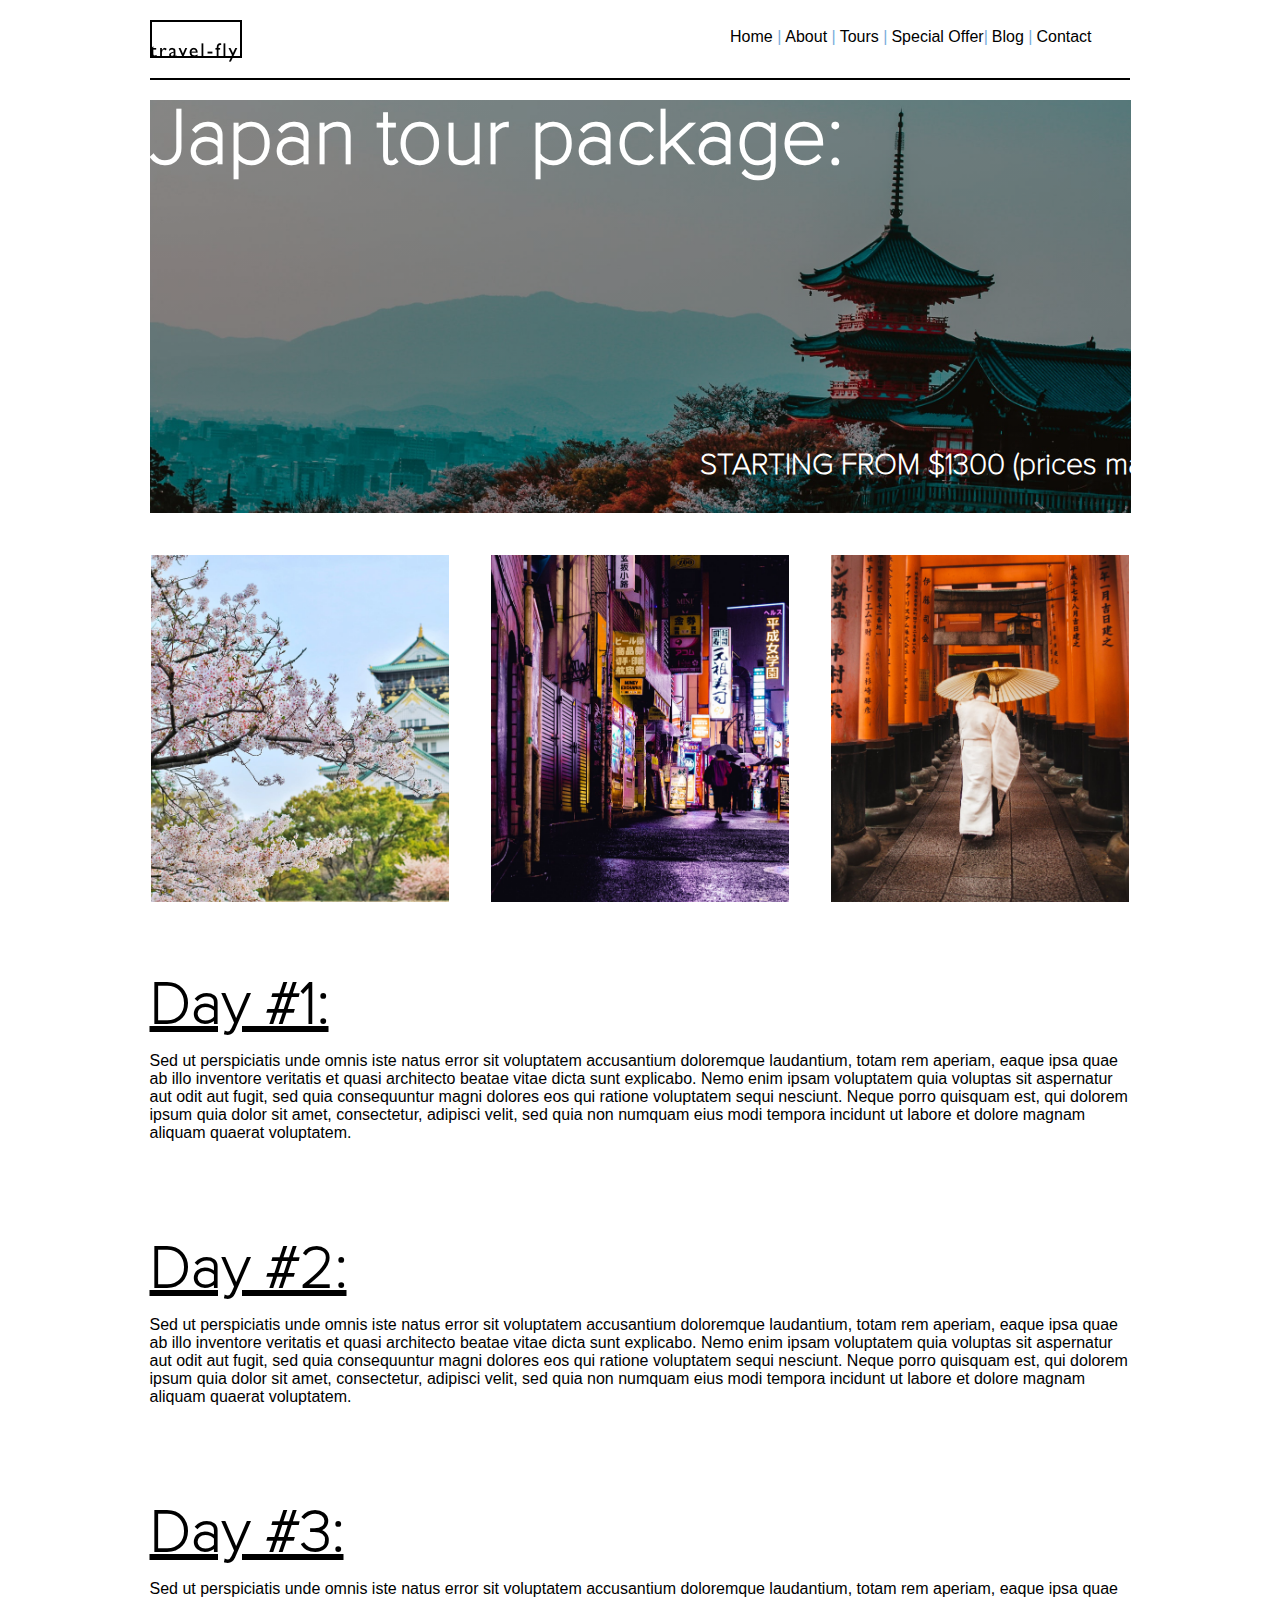
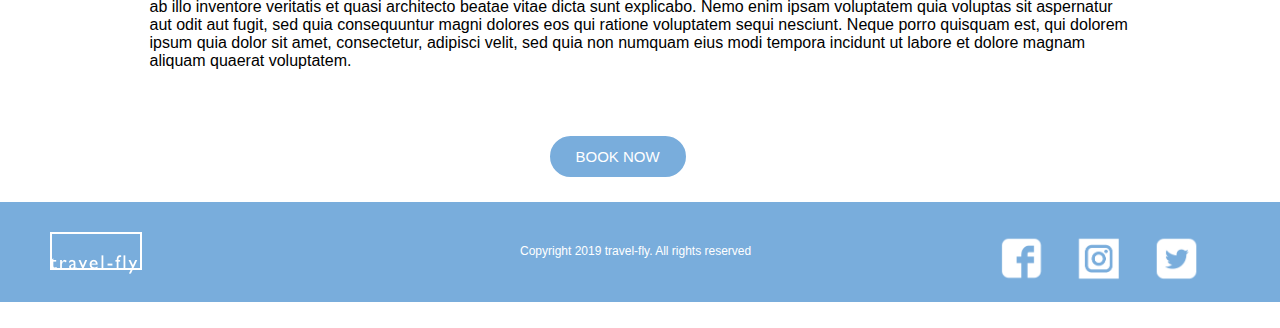
<file: tour-seven.html>
<!DOCTYPE html>
<html lang="en">
<head>
    <meta charset="UTF-8">
    <meta http-equiv="X-UA-Compatible" content="IE=edge">
    <meta name="viewport" content="width=device-width, initial-scale=1.0">
    <title>Tour-Seven</title>
    <link rel="stylesheet" href="./css/styles.css">
</head>
<body>
    <nav>
        <div class="logo"></div>
        <div class="links">
            <a href="#home">Home <span style="color:#79addc">|</span></a>
            <a href="#">About <span style="color:#79addc">|</span></a>
            <a href="#">Tours <span style="color:#79addc">|</span></a>
            <a href="#">Special Offer<span style="color:#79addc">|</span></a>
            <a href="#">Blog <span style="color:#79addc">|</span></a>
            <a href="#">Contact </a>
        </div>
        
    </nav>
    <div class="tour-seven">
    <header>
        <h1>Japan tour package:</h1>
        <h2>STARTING FROM $1300 (prices may vary)</h2>
    </header>
    <div class="tours">
        <div class="tour-promo" id="israel">
            <div class="promo-nineteen">
            </div>
        </div>
        <div class="tour-promo" id="israel">
            <div class="promo-twenty">
            </div>
        </div>
        <div class="tour-promo" id="israel">
            <div class="promo-twenty-one">
            </div>
        </div>
</div>
</div>
<div class="paragraphs">
    <div class="p-one">
        <h1>Day #1:</h1>
        <p>Sed ut perspiciatis unde omnis iste natus error sit voluptatem accusantium doloremque laudantium, totam rem aperiam, eaque ipsa quae ab illo inventore veritatis et quasi architecto beatae vitae dicta sunt explicabo. Nemo enim ipsam voluptatem quia voluptas sit aspernatur aut odit aut fugit, sed quia consequuntur magni dolores eos qui ratione voluptatem sequi nesciunt. Neque porro quisquam est, qui dolorem ipsum quia dolor sit amet, consectetur, adipisci velit, sed quia non numquam eius modi tempora incidunt ut labore et dolore magnam aliquam quaerat voluptatem. </p>
    </div>
    <div class="p-two">
      <h1>Day #2:</h1>  
      <p>Sed ut perspiciatis unde omnis iste natus error sit voluptatem accusantium doloremque laudantium, totam rem aperiam, eaque ipsa quae ab illo inventore veritatis et quasi architecto beatae vitae dicta sunt explicabo. Nemo enim ipsam voluptatem quia voluptas sit aspernatur aut odit aut fugit, sed quia consequuntur magni dolores eos qui ratione voluptatem sequi nesciunt. Neque porro quisquam est, qui dolorem ipsum quia dolor sit amet, consectetur, adipisci velit, sed quia non numquam eius modi tempora incidunt ut labore et dolore magnam aliquam quaerat voluptatem. </p>
    </div>
    <div class="p-three">
        <h1>Day #3:</h1>
        <p>Sed ut perspiciatis unde omnis iste natus error sit voluptatem accusantium doloremque laudantium, totam rem aperiam, eaque ipsa quae ab illo inventore veritatis et quasi architecto beatae vitae dicta sunt explicabo. Nemo enim ipsam voluptatem quia voluptas sit aspernatur aut odit aut fugit, sed quia consequuntur magni dolores eos qui ratione voluptatem sequi nesciunt. Neque porro quisquam est, qui dolorem ipsum quia dolor sit amet, consectetur, adipisci velit, sed quia non numquam eius modi tempora incidunt ut labore et dolore magnam aliquam quaerat voluptatem. </p>
        <button class="promo-button">BOOK NOW</button>
    </div>
</div>
<footer>
    <div class="logo-footer"></div>
    <p>Copyright 2019 travel-fly.  All rights reserved</p>
    <div class="social">
        <img src="./images/social-media.PNG" width="200px" height="50px" alt="">
    </div>
</div>
</footer>
</body>
</html>
</file>
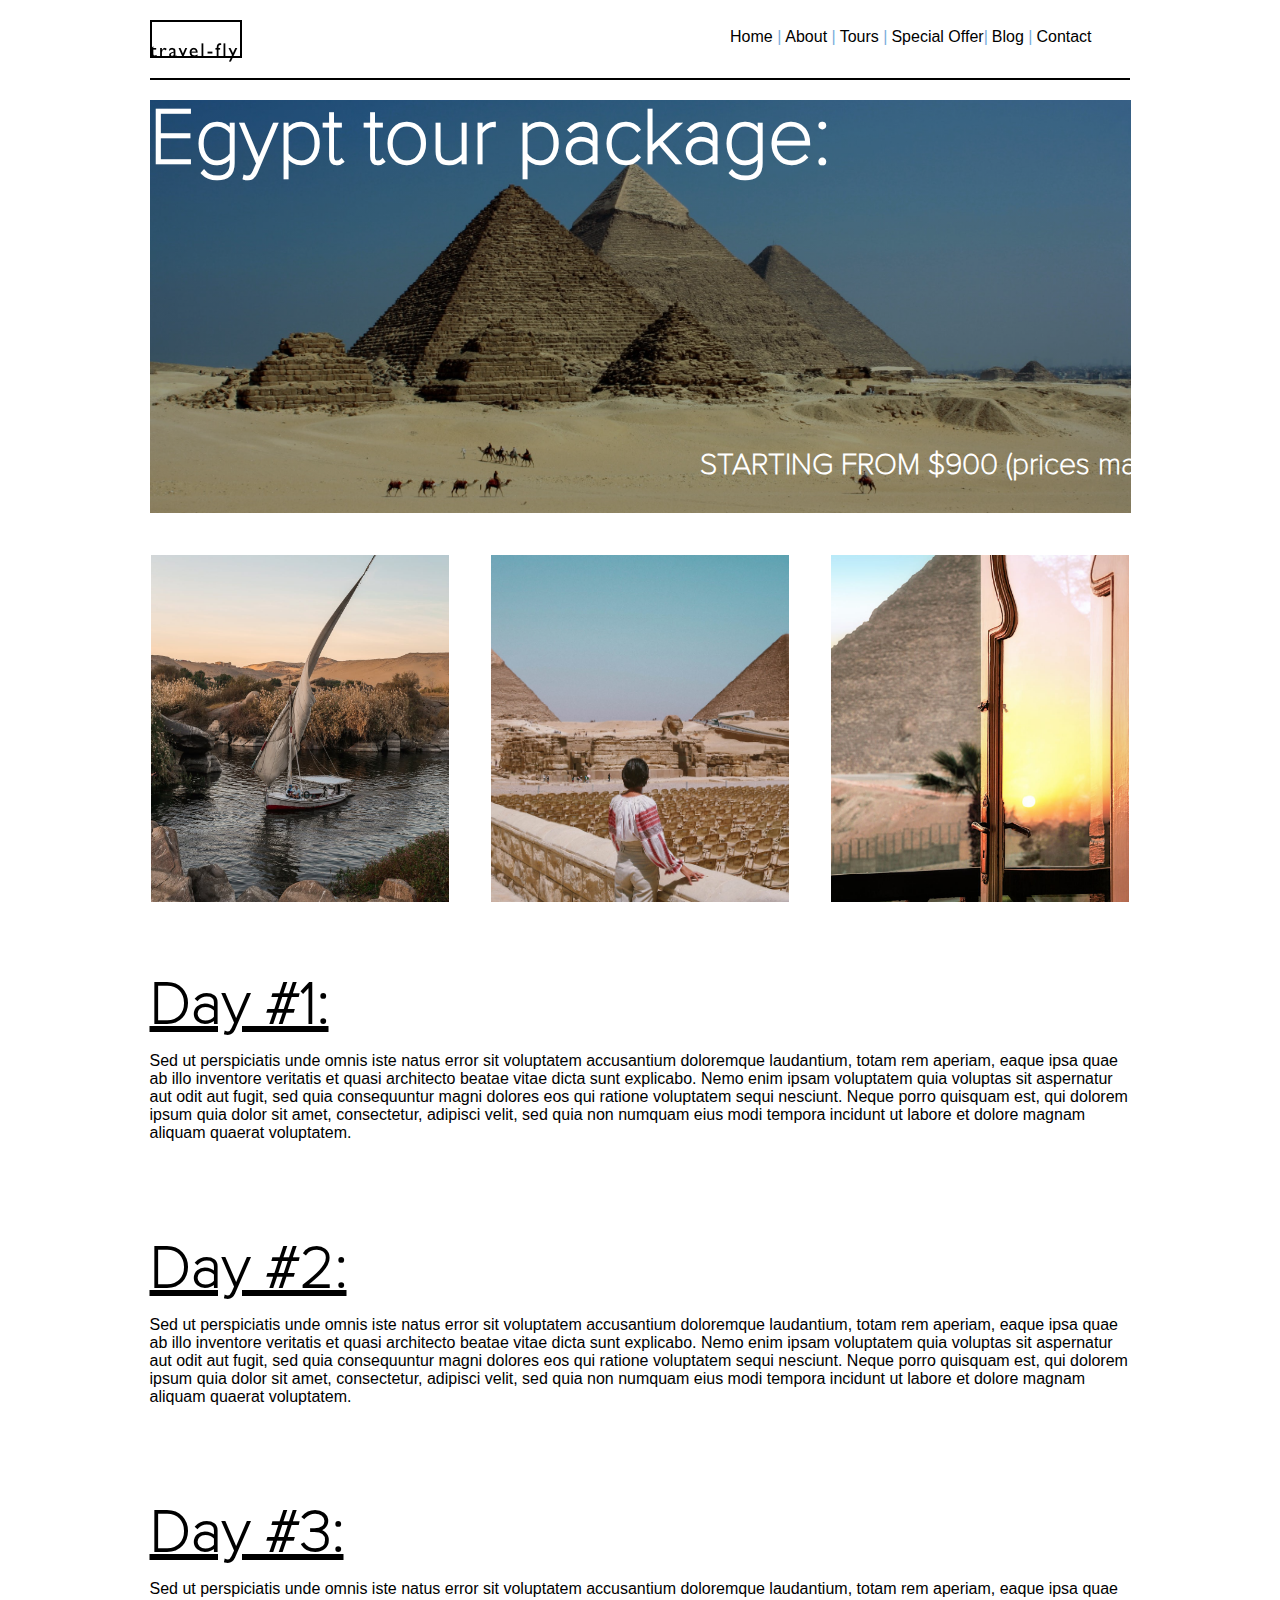
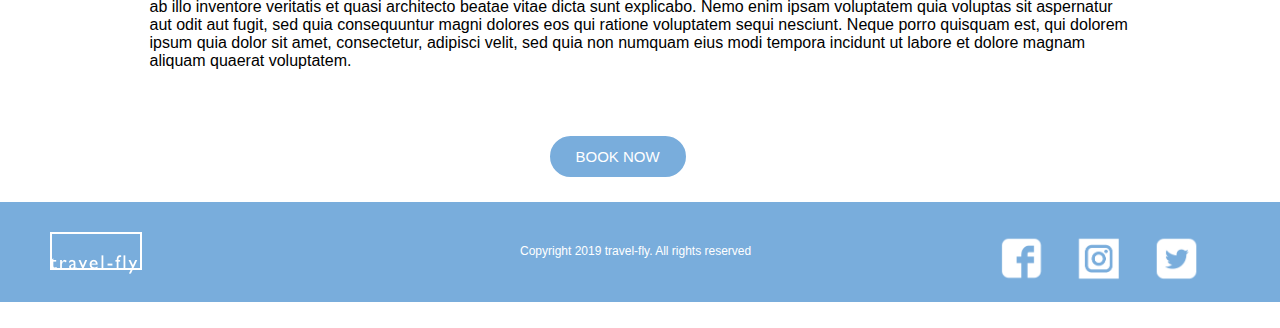
<file: tour-six.html>
<!DOCTYPE html>
<html lang="en">
<head>
    <meta charset="UTF-8">
    <meta http-equiv="X-UA-Compatible" content="IE=edge">
    <meta name="viewport" content="width=device-width, initial-scale=1.0">
    <title>Tour-Six</title>
    <link rel="stylesheet" href="./css/styles.css">
</head>
<body>
    <nav>
        <div class="logo"></div>
        <div class="links">
            <a href="#home">Home <span style="color:#79addc">|</span></a>
            <a href="#">About <span style="color:#79addc">|</span></a>
            <a href="#">Tours <span style="color:#79addc">|</span></a>
            <a href="#">Special Offer<span style="color:#79addc">|</span></a>
            <a href="#">Blog <span style="color:#79addc">|</span></a>
            <a href="#">Contact </a>
        </div>
        
    </nav>
    <div class="tour-six">
    <header>
        <h1>Egypt tour package:</h1>
        <h2>STARTING FROM $900 (prices may vary)</h2>
    </header>
    <div class="tours">
        <div class="tour-promo" id="israel">
            <div class="promo-sixteen">
            </div>
        </div>
        <div class="tour-promo" id="israel">
            <div class="promo-seventeen">
            </div>
        </div>
        <div class="tour-promo" id="israel">
            <div class="promo-eighteen">
            </div>
        </div>
</div>
</div>
<div class="paragraphs">
    <div class="p-one">
        <h1>Day #1:</h1>
        <p>Sed ut perspiciatis unde omnis iste natus error sit voluptatem accusantium doloremque laudantium, totam rem aperiam, eaque ipsa quae ab illo inventore veritatis et quasi architecto beatae vitae dicta sunt explicabo. Nemo enim ipsam voluptatem quia voluptas sit aspernatur aut odit aut fugit, sed quia consequuntur magni dolores eos qui ratione voluptatem sequi nesciunt. Neque porro quisquam est, qui dolorem ipsum quia dolor sit amet, consectetur, adipisci velit, sed quia non numquam eius modi tempora incidunt ut labore et dolore magnam aliquam quaerat voluptatem. </p>
    </div>
    <div class="p-two">
      <h1>Day #2:</h1>  
      <p>Sed ut perspiciatis unde omnis iste natus error sit voluptatem accusantium doloremque laudantium, totam rem aperiam, eaque ipsa quae ab illo inventore veritatis et quasi architecto beatae vitae dicta sunt explicabo. Nemo enim ipsam voluptatem quia voluptas sit aspernatur aut odit aut fugit, sed quia consequuntur magni dolores eos qui ratione voluptatem sequi nesciunt. Neque porro quisquam est, qui dolorem ipsum quia dolor sit amet, consectetur, adipisci velit, sed quia non numquam eius modi tempora incidunt ut labore et dolore magnam aliquam quaerat voluptatem. </p>
    </div>
    <div class="p-three">
        <h1>Day #3:</h1>
        <p>Sed ut perspiciatis unde omnis iste natus error sit voluptatem accusantium doloremque laudantium, totam rem aperiam, eaque ipsa quae ab illo inventore veritatis et quasi architecto beatae vitae dicta sunt explicabo. Nemo enim ipsam voluptatem quia voluptas sit aspernatur aut odit aut fugit, sed quia consequuntur magni dolores eos qui ratione voluptatem sequi nesciunt. Neque porro quisquam est, qui dolorem ipsum quia dolor sit amet, consectetur, adipisci velit, sed quia non numquam eius modi tempora incidunt ut labore et dolore magnam aliquam quaerat voluptatem. </p>
        <button class="promo-button">BOOK NOW</button>
    </div>
</div>
<footer>
    <div class="logo-footer"></div>
    <p>Copyright 2019 travel-fly.  All rights reserved</p>
    <div class="social">
        <img src="./images/social-media.PNG" width="200px" height="50px" alt="">
    </div>
</div>
</footer>
</body>
</html>
</file>
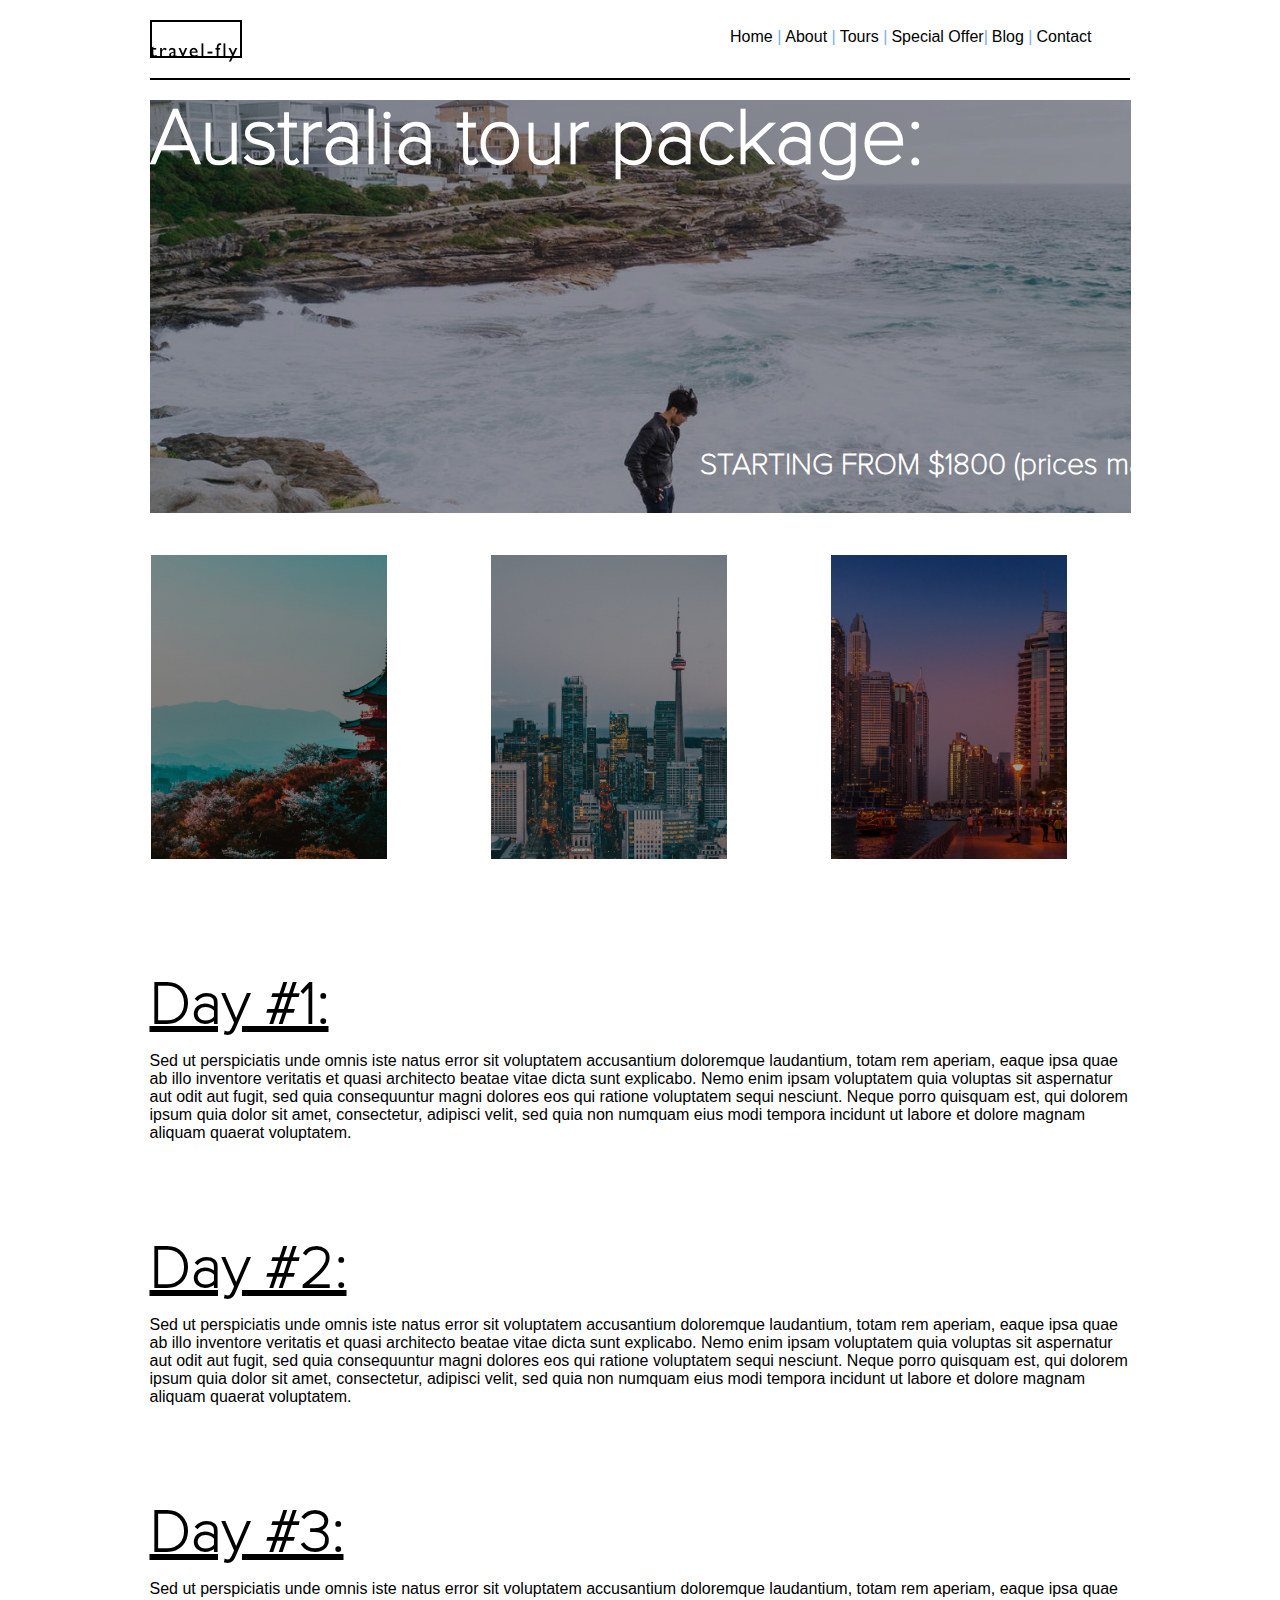
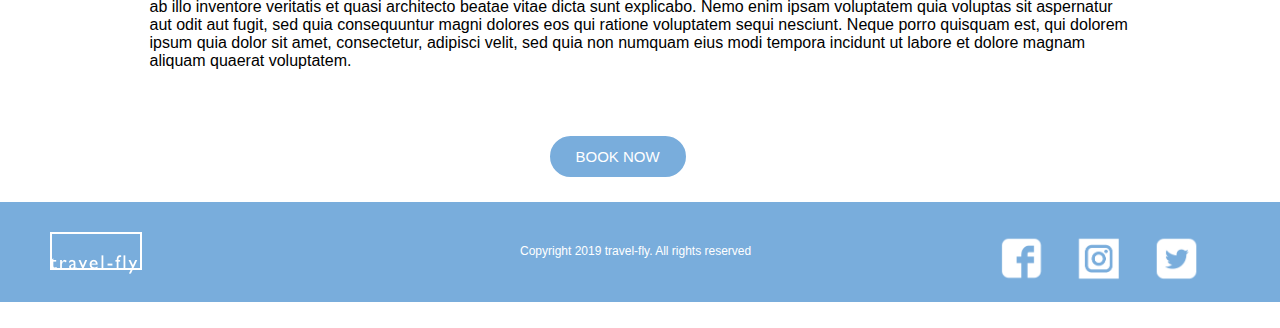
<file: tour-three.html>
<!DOCTYPE html>
<html lang="en">
<head>
    <meta charset="UTF-8">
    <meta http-equiv="X-UA-Compatible" content="IE=edge">
    <meta name="viewport" content="width=device-width, initial-scale=1.0">
    <title>Tour-Three</title>
    <link rel="stylesheet" href="./css/styles.css">
</head>
<body>
    <nav>
        <div class="logo"></div>
        <div class="links">
            <a href="#home">Home <span style="color:#79addc">|</span></a>
            <a href="#">About <span style="color:#79addc">|</span></a>
            <a href="#">Tours <span style="color:#79addc">|</span></a>
            <a href="#">Special Offer<span style="color:#79addc">|</span></a>
            <a href="#">Blog <span style="color:#79addc">|</span></a>
            <a href="#">Contact </a>
        </div>
        
    </nav>
    <div class="tour-three">
    <header>
        <h1>Australia tour package:</h1>
        <h2>STARTING FROM $1800 (prices may vary)</h2>
    </header>
    <div class="tours">
        <div class="tour-promo" id="israel">
            <div class="promo-seven">
            </div>
        </div>
        <div class="tour-promo" id="israel">
            <div class="promo-eight">
            </div>
        </div>
        <div class="tour-promo" id="israel">
            <div class="promo-nine">
            </div>
        </div>
</div>
</div>
<div class="paragraphs">
    <div class="p-one">
        <h1>Day #1:</h1>
        <p>Sed ut perspiciatis unde omnis iste natus error sit voluptatem accusantium doloremque laudantium, totam rem aperiam, eaque ipsa quae ab illo inventore veritatis et quasi architecto beatae vitae dicta sunt explicabo. Nemo enim ipsam voluptatem quia voluptas sit aspernatur aut odit aut fugit, sed quia consequuntur magni dolores eos qui ratione voluptatem sequi nesciunt. Neque porro quisquam est, qui dolorem ipsum quia dolor sit amet, consectetur, adipisci velit, sed quia non numquam eius modi tempora incidunt ut labore et dolore magnam aliquam quaerat voluptatem. </p>
    </div>
    <div class="p-two">
      <h1>Day #2:</h1>  
      <p>Sed ut perspiciatis unde omnis iste natus error sit voluptatem accusantium doloremque laudantium, totam rem aperiam, eaque ipsa quae ab illo inventore veritatis et quasi architecto beatae vitae dicta sunt explicabo. Nemo enim ipsam voluptatem quia voluptas sit aspernatur aut odit aut fugit, sed quia consequuntur magni dolores eos qui ratione voluptatem sequi nesciunt. Neque porro quisquam est, qui dolorem ipsum quia dolor sit amet, consectetur, adipisci velit, sed quia non numquam eius modi tempora incidunt ut labore et dolore magnam aliquam quaerat voluptatem. </p>
    </div>
    <div class="p-three">
        <h1>Day #3:</h1>
        <p>Sed ut perspiciatis unde omnis iste natus error sit voluptatem accusantium doloremque laudantium, totam rem aperiam, eaque ipsa quae ab illo inventore veritatis et quasi architecto beatae vitae dicta sunt explicabo. Nemo enim ipsam voluptatem quia voluptas sit aspernatur aut odit aut fugit, sed quia consequuntur magni dolores eos qui ratione voluptatem sequi nesciunt. Neque porro quisquam est, qui dolorem ipsum quia dolor sit amet, consectetur, adipisci velit, sed quia non numquam eius modi tempora incidunt ut labore et dolore magnam aliquam quaerat voluptatem. </p>
        <button class="promo-button">BOOK NOW</button>
    </div>
</div>
<footer>
    <div class="logo-footer"></div>
    <p>Copyright 2019 travel-fly.  All rights reserved</p>
    <div class="social">
        <img src="./images/social-media.PNG" width="200px" height="50px" alt="">
    </div>
</div>
</footer>
</body>
</html>
</file>
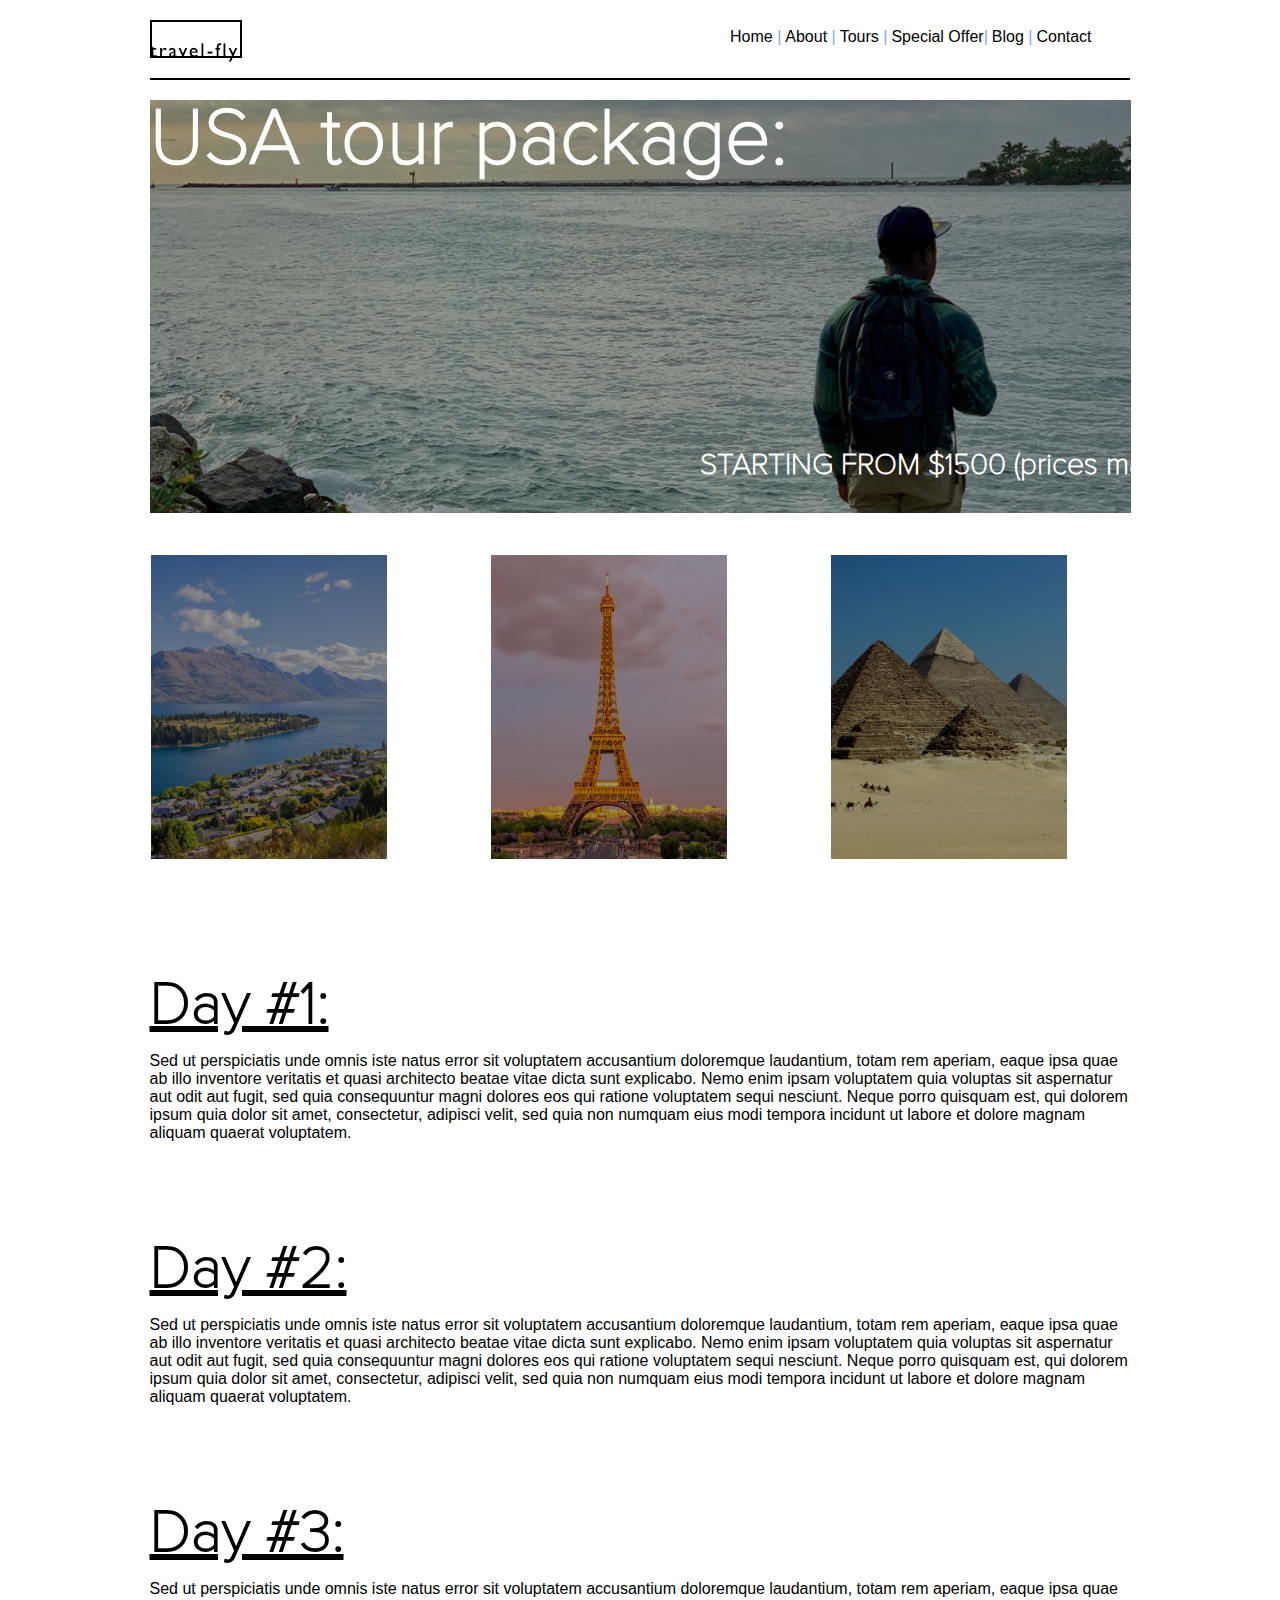
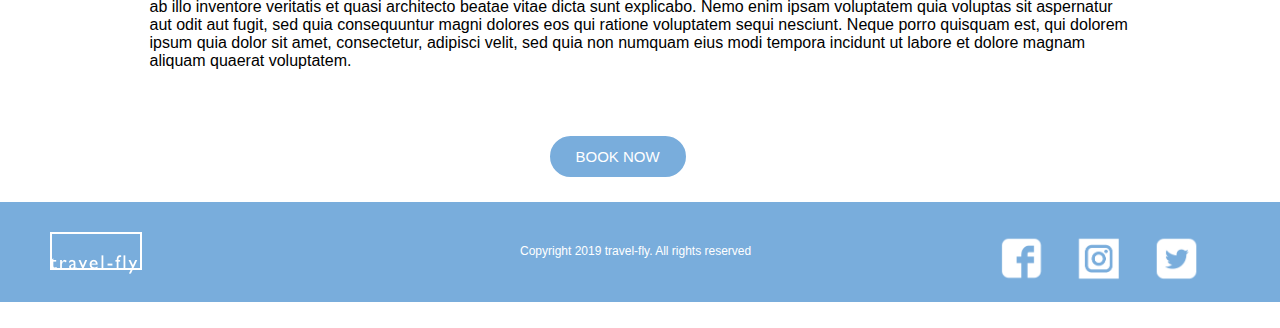
<file: tour-two.html>
<!DOCTYPE html>
<html lang="en">
<head>
    <meta charset="UTF-8">
    <meta http-equiv="X-UA-Compatible" content="IE=edge">
    <meta name="viewport" content="width=device-width, initial-scale=1.0">
    <title>Tour-Two</title>
    <link rel="stylesheet" href="./css/styles.css">
</head>
<body>
    <nav>
        <div class="logo"></div>
        <div class="links">
            <a href="#home">Home <span style="color:#79addc">|</span></a>
            <a href="#">About <span style="color:#79addc">|</span></a>
            <a href="#">Tours <span style="color:#79addc">|</span></a>
            <a href="#">Special Offer<span style="color:#79addc">|</span></a>
            <a href="#">Blog <span style="color:#79addc">|</span></a>
            <a href="#">Contact </a>
        </div>
        
    </nav>
    <div class="tour-two">
    <header>
        <h1>USA tour package:</h1>
        <h2>STARTING FROM $1500 (prices may vary)</h2>
    </header>
    <div class="tours">
        <div class="tour-promo">
            <div class="promo-four">
            </div>
        </div>
        <div class="tour-promo">
            <div class="promo-five">
            </div>
        </div>
        <div class="tour-promo">
            <div class="promo-six">
            </div>
        </div>
</div>
</div>
<div class="paragraphs">
    <div class="p-one">
        <h1>Day #1:</h1>
        <p>Sed ut perspiciatis unde omnis iste natus error sit voluptatem accusantium doloremque laudantium, totam rem aperiam, eaque ipsa quae ab illo inventore veritatis et quasi architecto beatae vitae dicta sunt explicabo. Nemo enim ipsam voluptatem quia voluptas sit aspernatur aut odit aut fugit, sed quia consequuntur magni dolores eos qui ratione voluptatem sequi nesciunt. Neque porro quisquam est, qui dolorem ipsum quia dolor sit amet, consectetur, adipisci velit, sed quia non numquam eius modi tempora incidunt ut labore et dolore magnam aliquam quaerat voluptatem. </p>
    </div>
    <div class="p-two">
      <h1>Day #2:</h1>  
      <p>Sed ut perspiciatis unde omnis iste natus error sit voluptatem accusantium doloremque laudantium, totam rem aperiam, eaque ipsa quae ab illo inventore veritatis et quasi architecto beatae vitae dicta sunt explicabo. Nemo enim ipsam voluptatem quia voluptas sit aspernatur aut odit aut fugit, sed quia consequuntur magni dolores eos qui ratione voluptatem sequi nesciunt. Neque porro quisquam est, qui dolorem ipsum quia dolor sit amet, consectetur, adipisci velit, sed quia non numquam eius modi tempora incidunt ut labore et dolore magnam aliquam quaerat voluptatem. </p>
    </div>
    <div class="p-three">
        <h1>Day #3:</h1>
        <p>Sed ut perspiciatis unde omnis iste natus error sit voluptatem accusantium doloremque laudantium, totam rem aperiam, eaque ipsa quae ab illo inventore veritatis et quasi architecto beatae vitae dicta sunt explicabo. Nemo enim ipsam voluptatem quia voluptas sit aspernatur aut odit aut fugit, sed quia consequuntur magni dolores eos qui ratione voluptatem sequi nesciunt. Neque porro quisquam est, qui dolorem ipsum quia dolor sit amet, consectetur, adipisci velit, sed quia non numquam eius modi tempora incidunt ut labore et dolore magnam aliquam quaerat voluptatem. </p>
        <button class="promo-button">BOOK NOW</button>
    </div>
</div>
<footer>
    <div class="logo-footer"></div>
    <p>Copyright 2019 travel-fly.  All rights reserved</p>
    <div class="social">
        <img src="./images/social-media.PNG" width="200px" height="50px" alt="">
    </div>
</div>
</footer>
</body>
</html>
</file>
<file: css/styles.css>
* {
  margin: 0;
  padding: 0;
  box-sizing: border-box;
}

html,
body {
  height: 100%;
}

h1,
h2,
h3,
h4,
h5,
h6,
p {
  margin-bottom: 16px;
}

@font-face {
  font-family: "Proxima";
  src: url(../css/fonts/Proxima-Nova-Thin.otf);
}
nav {
  max-width: 980px;
  height: 60px;
  margin: 20px auto;
  display: flex;
  justify-content: space-between;
  border-bottom: black solid 2px;
}
nav .logo {
  width: 92px;
  height: 42px;
  background-image: url(../images/logo-black.png);
}
nav .links {
  width: 400px;
  height: 42px;
  align-self: center;
  margin-left: 25px;
}
nav .links a {
  text-decoration: none;
  color: black;
  margin: auto;
  font-family: "Gill Sans", "Gill Sans MT", Calibri, "Trebuchet MS", sans-serif;
}

@media only screen and (max-width: 980px) {
  .links {
    width: 400px;
  }
}
.tour header {
  max-width: 981px;
  margin: 0 auto;
  height: 413px;
  background-image: linear-gradient(to right, rgba(0, 0, 0, 0.4), rgba(0, 0, 0, 0.4)), url(../images/tour-01.jpg);
  background-repeat: no-repeat;
  background-position: center;
  background-size: cover;
}
.tour header h1 {
  position: absolute;
  font-family: Proxima;
  font-size: 80px;
  color: #ffffff;
}
.tour header h2 {
  position: absolute;
  left: 700px;
  top: 450px;
  font-size: 30px;
  font-family: Proxima;
  color: #ffffff;
}
.tour .tours {
  max-width: 978px;
  margin: 42px auto 0 auto;
  min-height: 200px;
  display: flex;
  justify-content: space-between;
  flex-wrap: wrap;
}
.tour .tour-promo {
  height: 347px;
  width: 298px;
  margin-bottom: 55px;
}

@media all and (max-width: 1200px) {
  .tour .tours {
    flex-direction: column;
    align-items: center;
  }
}
.promo-one {
  height: 347px;
  width: 298px;
  background-color: cadetblue;
  margin-right: 50px;
  background-image: url(../images/israel-tour-01.jpg);
  background-repeat: no-repeat;
  background-position: center;
  background-size: cover;
}

.promo-two {
  height: 347px;
  width: 298px;
  background-color: cadetblue;
  margin-right: 50px;
  background-image: url(../images/israel-tour-02.jpg);
  background-repeat: no-repeat;
  background-position: center;
  background-size: cover;
}

.promo-three {
  height: 347px;
  width: 298px;
  background-color: cadetblue;
  margin-right: 50px;
  background-image: url(../images/israel-tour-03.jpg);
  background-repeat: no-repeat;
  background-position: center;
  background-size: cover;
}

.paragraphs {
  max-width: 981px;
  margin: 0 auto;
  max-width: 981px;
  height: 776px;
}
.paragraphs .p-one {
  max-width: 981px;
  margin: 19px auto 50px auto;
  height: 214px;
}
.paragraphs .p-one h1 {
  font-size: 60px;
  font-family: Proxima;
  text-decoration: underline;
}
.paragraphs .p-one p {
  font-size: 16px;
  font-family: "Gill Sans", "Gill Sans MT", Calibri, "Trebuchet MS", sans-serif;
}
.paragraphs .p-two {
  max-width: 981px;
  margin: 19px auto 50px auto;
  height: 214px;
}
.paragraphs .p-two h1 {
  font-size: 60px;
  font-family: Proxima;
  text-decoration: underline;
}
.paragraphs .p-two p {
  font-size: 16px;
  font-family: "Gill Sans", "Gill Sans MT", Calibri, "Trebuchet MS", sans-serif;
}
.paragraphs .p-three {
  max-width: 981px;
  margin: 19px auto 50px auto;
  height: 214px;
}
.paragraphs .p-three h1 {
  font-size: 60px;
  font-family: Proxima;
  text-decoration: underline;
}
.paragraphs .p-three p {
  font-size: 16px;
  font-family: "Gill Sans", "Gill Sans MT", Calibri, "Trebuchet MS", sans-serif;
}
.paragraphs .promo-button {
  padding: 10px 24px;
  margin: 50px 400px;
  background-color: #79addc;
  border-radius: 24px;
  color: #ffffff;
  border: 2px solid #79addc;
  font-family: "Gill Sans", "Gill Sans MT", Calibri, "Trebuchet MS", sans-serif;
  font-size: 15px;
}

footer {
  max-width: 1280px;
  height: 100px;
  background-color: #79addc;
  margin: 0 auto;
  margin-top: 50px;
}
footer p {
  padding-left: 520px;
  color: #ffffff;
  font-family: "Gill Sans", "Gill Sans MT", Calibri, "Trebuchet MS", sans-serif;
  font-size: 12px;
}

.logo-footer {
  max-width: 136px;
  height: 42px;
  background-image: url(../images/logo-white.png);
  background-repeat: no-repeat;
  position: relative;
  top: 30px;
  left: 50px;
}

.social img {
  position: relative;
  left: 1000px;
  bottom: 40px;
}

@media only screen and (max-width: 800px) {
  p {
    font-size: 20px;
  }
}
.promo-four {
  height: 347px;
  width: 298px;
  background-color: cadetblue;
  margin-right: 50px;
  background-image: url(../images/usa-tour-01.jpg);
  background-repeat: no-repeat;
  background-position: center;
  background-size: cover;
}

.promo-five {
  height: 347px;
  width: 298px;
  background-color: cadetblue;
  margin-right: 50px;
  background-image: url(../images/usa-tour-02.jpg);
  background-repeat: no-repeat;
  background-position: center;
  background-size: cover;
}

.promo-six {
  height: 347px;
  width: 298px;
  background-color: cadetblue;
  margin-right: 50px;
  background-image: url(../images/usa-tour-03.jpg);
  background-repeat: no-repeat;
  background-position: center;
  background-size: cover;
}

.tour-two header {
  max-width: 981px;
  margin: 0 auto;
  height: 413px;
  background-image: linear-gradient(to right, rgba(0, 0, 0, 0.4), rgba(0, 0, 0, 0.4)), url(../images/tour-02.jpg);
  background-repeat: no-repeat;
  background-position: center;
  background-size: cover;
}
.tour-two header h1 {
  position: absolute;
  font-family: Proxima;
  font-size: 80px;
  color: #ffffff;
}
.tour-two header h2 {
  position: absolute;
  left: 700px;
  top: 450px;
  font-size: 30px;
  font-family: Proxima;
  color: #ffffff;
}
.tour-two .tours {
  max-width: 978px;
  margin: 42px auto 0 auto;
  min-height: 200px;
  display: flex;
  justify-content: space-between;
  flex-wrap: wrap;
}
.tour-two .tour-promo {
  height: 347px;
  width: 298px;
  margin-bottom: 55px;
}

@media all and (max-width: 1200px) {
  .tour .tours {
    flex-direction: column;
    align-items: center;
  }
}
.promo-seven {
  height: 347px;
  width: 298px;
  background-color: cadetblue;
  margin-right: 50px;
  background-image: url(../images/aus-tour-01.jpg);
  background-repeat: no-repeat;
  background-position: center;
  background-size: cover;
}

.promo-eight {
  height: 347px;
  width: 298px;
  background-color: cadetblue;
  margin-right: 50px;
  background-image: url(../images/aus-tour-02.jpg);
  background-repeat: no-repeat;
  background-position: center;
  background-size: cover;
}

.promo-nine {
  height: 347px;
  width: 298px;
  background-color: cadetblue;
  margin-right: 50px;
  background-image: url(../images/aus-tour-03.jpg);
  background-repeat: no-repeat;
  background-position: center;
  background-size: cover;
}

.tour-three header {
  max-width: 981px;
  margin: 0 auto;
  height: 413px;
  background-image: linear-gradient(to right, rgba(0, 0, 0, 0.4), rgba(0, 0, 0, 0.4)), url(../images/tour-03.jpg);
  background-repeat: no-repeat;
  background-position: center;
  background-size: cover;
}
.tour-three header h1 {
  position: absolute;
  font-family: Proxima;
  font-size: 80px;
  color: #ffffff;
}
.tour-three header h2 {
  position: absolute;
  left: 700px;
  top: 450px;
  font-size: 30px;
  font-family: Proxima;
  color: #ffffff;
}
.tour-three .tours {
  max-width: 978px;
  margin: 42px auto 0 auto;
  min-height: 200px;
  display: flex;
  justify-content: space-between;
  flex-wrap: wrap;
}
.tour-three .tour-promo {
  height: 347px;
  width: 298px;
  margin-bottom: 55px;
}

@media all and (max-width: 1200px) {
  .tour .tours {
    flex-direction: column;
    align-items: center;
  }
}
.promo-ten {
  height: 347px;
  width: 298px;
  background-color: cadetblue;
  margin-right: 50px;
  background-image: url(../images/aus-tour-01.jpg);
  background-repeat: no-repeat;
  background-position: center;
  background-size: cover;
}

.promo-eleven {
  height: 347px;
  width: 298px;
  background-color: cadetblue;
  margin-right: 50px;
  background-image: url(../images/aus-tour-02.jpg);
  background-repeat: no-repeat;
  background-position: center;
  background-size: cover;
}

.promo-twelve {
  height: 347px;
  width: 298px;
  background-color: cadetblue;
  margin-right: 50px;
  background-image: url(../images/aus-tour-03.jpg);
  background-repeat: no-repeat;
  background-position: center;
  background-size: cover;
}

.tour-four header {
  max-width: 981px;
  margin: 0 auto;
  height: 413px;
  background-image: linear-gradient(to right, rgba(0, 0, 0, 0.4), rgba(0, 0, 0, 0.4)), url(../images/tour-04.jpg);
  background-repeat: no-repeat;
  background-position: center;
  background-size: cover;
}
.tour-four header h1 {
  position: absolute;
  font-family: Proxima;
  font-size: 80px;
  color: #ffffff;
}
.tour-four header h2 {
  position: absolute;
  left: 700px;
  top: 450px;
  font-size: 30px;
  font-family: Proxima;
  color: #ffffff;
}
.tour-four .tours {
  max-width: 978px;
  margin: 42px auto 0 auto;
  min-height: 200px;
  display: flex;
  justify-content: space-between;
  flex-wrap: wrap;
}
.tour-four .tour-promo {
  height: 347px;
  width: 298px;
  margin-bottom: 55px;
}

@media all and (max-width: 1200px) {
  .tour .tours {
    flex-direction: column;
    align-items: center;
  }
}
.tour-five header {
  max-width: 981px;
  margin: 0 auto;
  height: 413px;
  background-image: linear-gradient(to right, rgba(0, 0, 0, 0.4), rgba(0, 0, 0, 0.4)), url(../images/tour-05.jpg);
  background-repeat: no-repeat;
  background-position: center;
  background-size: cover;
}
.tour-five header h1 {
  position: absolute;
  font-family: Proxima;
  font-size: 80px;
  color: #ffffff;
}
.tour-five header h2 {
  position: absolute;
  left: 700px;
  top: 450px;
  font-size: 30px;
  font-family: Proxima;
  color: #ffffff;
}
.tour-five .tours {
  max-width: 978px;
  margin: 42px auto 0 auto;
  min-height: 200px;
  display: flex;
  justify-content: space-between;
  flex-wrap: wrap;
}
.tour-five .tour-promo {
  height: 347px;
  width: 298px;
  margin-bottom: 55px;
}

@media all and (max-width: 1200px) {
  .tour .tours {
    flex-direction: column;
    align-items: center;
  }
}
.promo-thirteen {
  height: 347px;
  width: 298px;
  background-color: cadetblue;
  margin-right: 50px;
  background-image: url(../images/france-tour-01.jpg);
  background-repeat: no-repeat;
  background-position: center;
  background-size: cover;
}

.promo-fourteen {
  height: 347px;
  width: 298px;
  background-color: cadetblue;
  margin-right: 50px;
  background-image: url(../images/france-tour-02.jpg);
  background-repeat: no-repeat;
  background-position: center;
  background-size: cover;
}

.promo-fifteen {
  height: 347px;
  width: 298px;
  background-color: cadetblue;
  margin-right: 50px;
  background-image: url(../images/france-tour-03.jpg);
  background-repeat: no-repeat;
  background-position: center;
  background-size: cover;
}

.tour-six header {
  max-width: 981px;
  margin: 0 auto;
  height: 413px;
  background-image: linear-gradient(to right, rgba(0, 0, 0, 0.4), rgba(0, 0, 0, 0.4)), url(../images/tour-06.jpg);
  background-repeat: no-repeat;
  background-position: center;
  background-size: cover;
}
.tour-six header h1 {
  position: absolute;
  font-family: Proxima;
  font-size: 80px;
  color: #ffffff;
}
.tour-six header h2 {
  position: absolute;
  left: 700px;
  top: 450px;
  font-size: 30px;
  font-family: Proxima;
  color: #ffffff;
}
.tour-six .tours {
  max-width: 978px;
  margin: 42px auto 0 auto;
  min-height: 200px;
  display: flex;
  justify-content: space-between;
  flex-wrap: wrap;
}
.tour-six .tour-promo {
  height: 347px;
  width: 298px;
  margin-bottom: 55px;
}

@media all and (max-width: 1200px) {
  .tour .tours {
    flex-direction: column;
    align-items: center;
  }
}
.promo-sixteen {
  height: 347px;
  width: 298px;
  background-color: cadetblue;
  margin-right: 50px;
  background-image: url(../images/egypt-tour-01.jpg);
  background-repeat: no-repeat;
  background-position: center;
  background-size: cover;
}

.promo-seventeen {
  height: 347px;
  width: 298px;
  background-color: cadetblue;
  margin-right: 50px;
  background-image: url(../images/egypt-tour-02.jpg);
  background-repeat: no-repeat;
  background-position: center;
  background-size: cover;
}

.promo-eighteen {
  height: 347px;
  width: 298px;
  background-color: cadetblue;
  margin-right: 50px;
  background-image: url(../images/egypt-tour-03.jpg);
  background-repeat: no-repeat;
  background-position: center;
  background-size: cover;
}

.tour-seven header {
  max-width: 981px;
  margin: 0 auto;
  height: 413px;
  background-image: linear-gradient(to right, rgba(0, 0, 0, 0.4), rgba(0, 0, 0, 0.4)), url(../images/tour-07.jpg);
  background-repeat: no-repeat;
  background-position: center;
  background-size: cover;
}
.tour-seven header h1 {
  position: absolute;
  font-family: Proxima;
  font-size: 80px;
  color: #ffffff;
}
.tour-seven header h2 {
  position: absolute;
  left: 700px;
  top: 450px;
  font-size: 30px;
  font-family: Proxima;
  color: #ffffff;
}
.tour-seven .tours {
  max-width: 978px;
  margin: 42px auto 0 auto;
  min-height: 200px;
  display: flex;
  justify-content: space-between;
  flex-wrap: wrap;
}
.tour-seven .tour-promo {
  height: 347px;
  width: 298px;
  margin-bottom: 55px;
}

@media all and (max-width: 1200px) {
  .tour .tours {
    flex-direction: column;
    align-items: center;
  }
}
.promo-nineteen {
  height: 347px;
  width: 298px;
  background-color: cadetblue;
  margin-right: 50px;
  background-image: url(../images/japan-tour-01.jpg);
  background-repeat: no-repeat;
  background-position: center;
  background-size: cover;
}

.promo-twenty {
  height: 347px;
  width: 298px;
  background-color: cadetblue;
  margin-right: 50px;
  background-image: url(../images/japan-tour-02.jpg);
  background-repeat: no-repeat;
  background-position: center;
  background-size: cover;
}

.promo-twenty-one {
  height: 347px;
  width: 298px;
  background-color: cadetblue;
  margin-right: 50px;
  background-image: url(../images/japan-tour-03.jpg);
  background-repeat: no-repeat;
  background-position: center;
  background-size: cover;
}

.promo-twenty-two {
  height: 347px;
  width: 298px;
  background-color: cadetblue;
  margin-right: 50px;
  background-image: url(../images/canada-tour-01.jpg);
  background-repeat: no-repeat;
  background-position: center;
  background-size: cover;
}

.promo-twenty-three {
  height: 347px;
  width: 298px;
  background-color: cadetblue;
  margin-right: 50px;
  background-image: url(../images/canada-tour-02.jpg);
  background-repeat: no-repeat;
  background-position: center;
  background-size: cover;
}

.promo-twenty-four {
  height: 347px;
  width: 298px;
  background-color: cadetblue;
  margin-right: 50px;
  background-image: url(../images/canada-tour-03.jpg);
  background-repeat: no-repeat;
  background-position: center;
  background-size: cover;
}

.tour-eight header {
  max-width: 981px;
  margin: 0 auto;
  height: 413px;
  background-image: linear-gradient(to right, rgba(0, 0, 0, 0.4), rgba(0, 0, 0, 0.4)), url(../images/tour-08.jpg);
  background-repeat: no-repeat;
  background-position: center;
  background-size: cover;
}
.tour-eight header h1 {
  position: absolute;
  font-family: Proxima;
  font-size: 80px;
  color: #ffffff;
}
.tour-eight header h2 {
  position: absolute;
  left: 700px;
  top: 450px;
  font-size: 30px;
  font-family: Proxima;
  color: #ffffff;
}
.tour-eight .tours {
  max-width: 978px;
  margin: 42px auto 0 auto;
  min-height: 200px;
  display: flex;
  justify-content: space-between;
  flex-wrap: wrap;
}
.tour-eight .tour-promo {
  height: 347px;
  width: 298px;
  margin-bottom: 55px;
}

@media all and (max-width: 1200px) {
  .tour .tours {
    flex-direction: column;
    align-items: center;
  }
}
.promo-twenty-five {
  height: 347px;
  width: 298px;
  background-color: cadetblue;
  margin-right: 50px;
  background-image: url(../images/canada-tour-01.jpg);
  background-repeat: no-repeat;
  background-position: center;
  background-size: cover;
}

.promo-twenty-six {
  height: 347px;
  width: 298px;
  background-color: cadetblue;
  margin-right: 50px;
  background-image: url(../images/canada-tour-02.jpg);
  background-repeat: no-repeat;
  background-position: center;
  background-size: cover;
}

.promo-twenty-seven {
  height: 347px;
  width: 298px;
  background-color: cadetblue;
  margin-right: 50px;
  background-image: url(../images/canada-tour-03.jpg);
  background-repeat: no-repeat;
  background-position: center;
  background-size: cover;
}

.tour-nine header {
  max-width: 981px;
  margin: 0 auto;
  height: 413px;
  background-image: linear-gradient(to right, rgba(0, 0, 0, 0.4), rgba(0, 0, 0, 0.4)), url(../images/tour-09.jpg);
  background-repeat: no-repeat;
  background-position: center;
  background-size: cover;
}
.tour-nine header h1 {
  position: absolute;
  font-family: Proxima;
  font-size: 80px;
  color: #ffffff;
}
.tour-nine header h2 {
  position: absolute;
  left: 700px;
  top: 450px;
  font-size: 30px;
  font-family: Proxima;
  color: #ffffff;
}
.tour-nine .tours {
  max-width: 978px;
  margin: 42px auto 0 auto;
  min-height: 200px;
  display: flex;
  justify-content: space-between;
  flex-wrap: wrap;
}
.tour-nine .tour-promo {
  height: 347px;
  width: 298px;
  margin-bottom: 55px;
}

@media all and (max-width: 1200px) {
  .tour .tours {
    flex-direction: column;
    align-items: center;
  }
}
.promo-one {
  height: 304px;
  width: 236px;
  background-color: cadetblue;
  margin-right: 50px;
  background-image: linear-gradient(to right, rgba(0, 0, 0, 0.4), rgba(0, 0, 0, 0.4)), url(../images/tour-01.jpg);
  background-repeat: no-repeat;
  background-position: center;
  background-size: cover;
}

.promo-two {
  height: 304px;
  width: 236px;
  background-color: cadetblue;
  margin-right: 50px;
  background-image: linear-gradient(to right, rgba(0, 0, 0, 0.4), rgba(0, 0, 0, 0.4)), url(../images/tour-02.jpg);
  background-repeat: no-repeat;
  background-position: center;
  background-size: cover;
}

.promo-three {
  height: 304px;
  width: 236px;
  background-color: cadetblue;
  margin-right: 50px;
  background-image: linear-gradient(to right, rgba(0, 0, 0, 0.4), rgba(0, 0, 0, 0.4)), url(../images/tour-03.jpg);
  background-repeat: no-repeat;
  background-position: center;
  background-size: cover;
}

.promo-one h1 {
  color: #ffffff;
  padding-left: 40px;
  padding-top: 50px;
  font-family: Proxima;
  font-size: 60px;
}

.promo-one h2 {
  color: #ffffff;
  padding-left: 65px;
  font-family: Proxima;
}

.promo-button {
  padding: 10px 24px;
  margin-left: 50px;
  margin-top: 10px;
  background-color: #79addc;
  border-radius: 24px;
  color: #ffffff;
  border: 2px solid #79addc;
  font-family: "Gill Sans", "Gill Sans MT", Calibri, "Trebuchet MS", sans-serif;
  font-size: 15px;
}

.promo-two h1 {
  color: #ffffff;
  padding-left: 60px;
  padding-top: 50px;
  font-family: Proxima;
  font-size: 60px;
}

.promo-two h2 {
  color: #ffffff;
  padding-left: 65px;
  font-family: Proxima;
}

.promo-three h1 {
  color: #ffffff;
  padding-left: 5px;
  padding-top: 50px;
  font-family: Proxima;
  font-size: 60px;
}

.promo-three h2 {
  color: #ffffff;
  padding-left: 65px;
  font-family: Proxima;
}

.promo-four {
  height: 304px;
  width: 236px;
  background-color: cadetblue;
  margin-right: 50px;
  background-image: linear-gradient(to right, rgba(0, 0, 0, 0.4), rgba(0, 0, 0, 0.4)), url(../images/tour-04.jpg);
  background-repeat: no-repeat;
  background-position: center;
  background-size: cover;
}

.promo-five {
  height: 304px;
  width: 236px;
  background-color: cadetblue;
  margin-right: 50px;
  background-image: linear-gradient(to right, rgba(0, 0, 0, 0.4), rgba(0, 0, 0, 0.4)), url(../images/tour-05.jpg);
  background-repeat: no-repeat;
  background-position: center;
  background-size: cover;
}

.promo-six {
  height: 304px;
  width: 236px;
  background-color: cadetblue;
  margin-right: 50px;
  background-image: linear-gradient(to right, rgba(0, 0, 0, 0.4), rgba(0, 0, 0, 0.4)), url(../images/tour-06.jpg);
  background-repeat: no-repeat;
  background-position: center;
  background-size: cover;
}

.promo-seven {
  height: 304px;
  width: 236px;
  background-color: cadetblue;
  margin-right: 50px;
  background-image: linear-gradient(to right, rgba(0, 0, 0, 0.4), rgba(0, 0, 0, 0.4)), url(../images/tour-07.jpg);
  background-repeat: no-repeat;
  background-position: center;
  background-size: cover;
}

.promo-eight {
  height: 304px;
  width: 236px;
  background-color: cadetblue;
  margin-right: 50px;
  background-image: linear-gradient(to right, rgba(0, 0, 0, 0.4), rgba(0, 0, 0, 0.4)), url(../images/tour-08.jpg);
  background-repeat: no-repeat;
  background-position: center;
  background-size: cover;
}

.promo-nine {
  height: 304px;
  width: 236px;
  background-color: cadetblue;
  margin-right: 50px;
  background-image: linear-gradient(to right, rgba(0, 0, 0, 0.4), rgba(0, 0, 0, 0.4)), url(../images/tour-09.jpg);
  background-repeat: no-repeat;
  background-position: center;
  background-size: cover;
}

.promo-four h1 {
  text-align: center;
  color: #ffffff;
  padding-left: 10px;
  padding-top: 11px;
  font-family: Proxima;
  font-size: 50px;
}

.promo-four h2 {
  color: #ffffff;
  padding-left: 65px;
  font-family: Proxima;
}

.promo-five h1 {
  color: #ffffff;
  padding-left: 30px;
  padding-top: 50px;
  font-family: Proxima;
  font-size: 60px;
}

.promo-five h2 {
  color: #ffffff;
  padding-left: 65px;
  font-family: Proxima;
}

.promo-six h1 {
  color: #ffffff;
  padding-left: 50px;
  padding-top: 50px;
  font-family: Proxima;
  font-size: 60px;
}

.promo-six h2 {
  color: #ffffff;
  padding-left: 65px;
  font-family: Proxima;
}

.promo-seven h1 {
  color: #ffffff;
  padding-left: 40px;
  padding-top: 50px;
  font-family: Proxima;
  font-size: 60px;
}

.promo-seven h2 {
  color: #ffffff;
  padding-left: 65px;
  font-family: Proxima;
}

.promo-eight h1 {
  color: #ffffff;
  padding-left: 20px;
  padding-top: 50px;
  font-family: Proxima;
  font-size: 60px;
}

.promo-eight h2 {
  color: #ffffff;
  padding-left: 65px;
  font-family: Proxima;
}

.promo-nine h1 {
  color: #ffffff;
  padding-left: 50px;
  padding-top: 50px;
  font-family: Proxima;
  font-size: 60px;
}

.promo-nine h2 {
  color: #ffffff;
  padding-left: 65px;
  font-family: Proxima;
}

.tour-page header {
  max-width: 981px;
  margin: 0 auto;
  height: 200px;
  background-image: linear-gradient(to right, rgba(0, 0, 0, 0.4), rgba(0, 0, 0, 0.4)), url(../images/tours-header.jpg);
  background-repeat: no-repeat;
  background-position: center;
  background-size: cover;
  display: flex;
  align-items: center;
  justify-content: center;
}
.tour-page span {
  font-size: 60px;
  color: #ffffff;
  font-family: Proxima;
  text-transform: uppercase;
}
.tour-page .tours {
  max-width: 818px;
  margin: 48px auto 0 auto;
  min-height: 200px;
  display: flex;
  justify-content: space-between;
  flex-wrap: wrap;
}
.tour-page .tours .tour-promo {
  width: 236px;
  height: 304px;
  margin-bottom: 55px;
}

@media all and (max-width: 1200px) {
  .tour .tours {
    flex-direction: column;
    align-items: center;
  }
}
</file>
